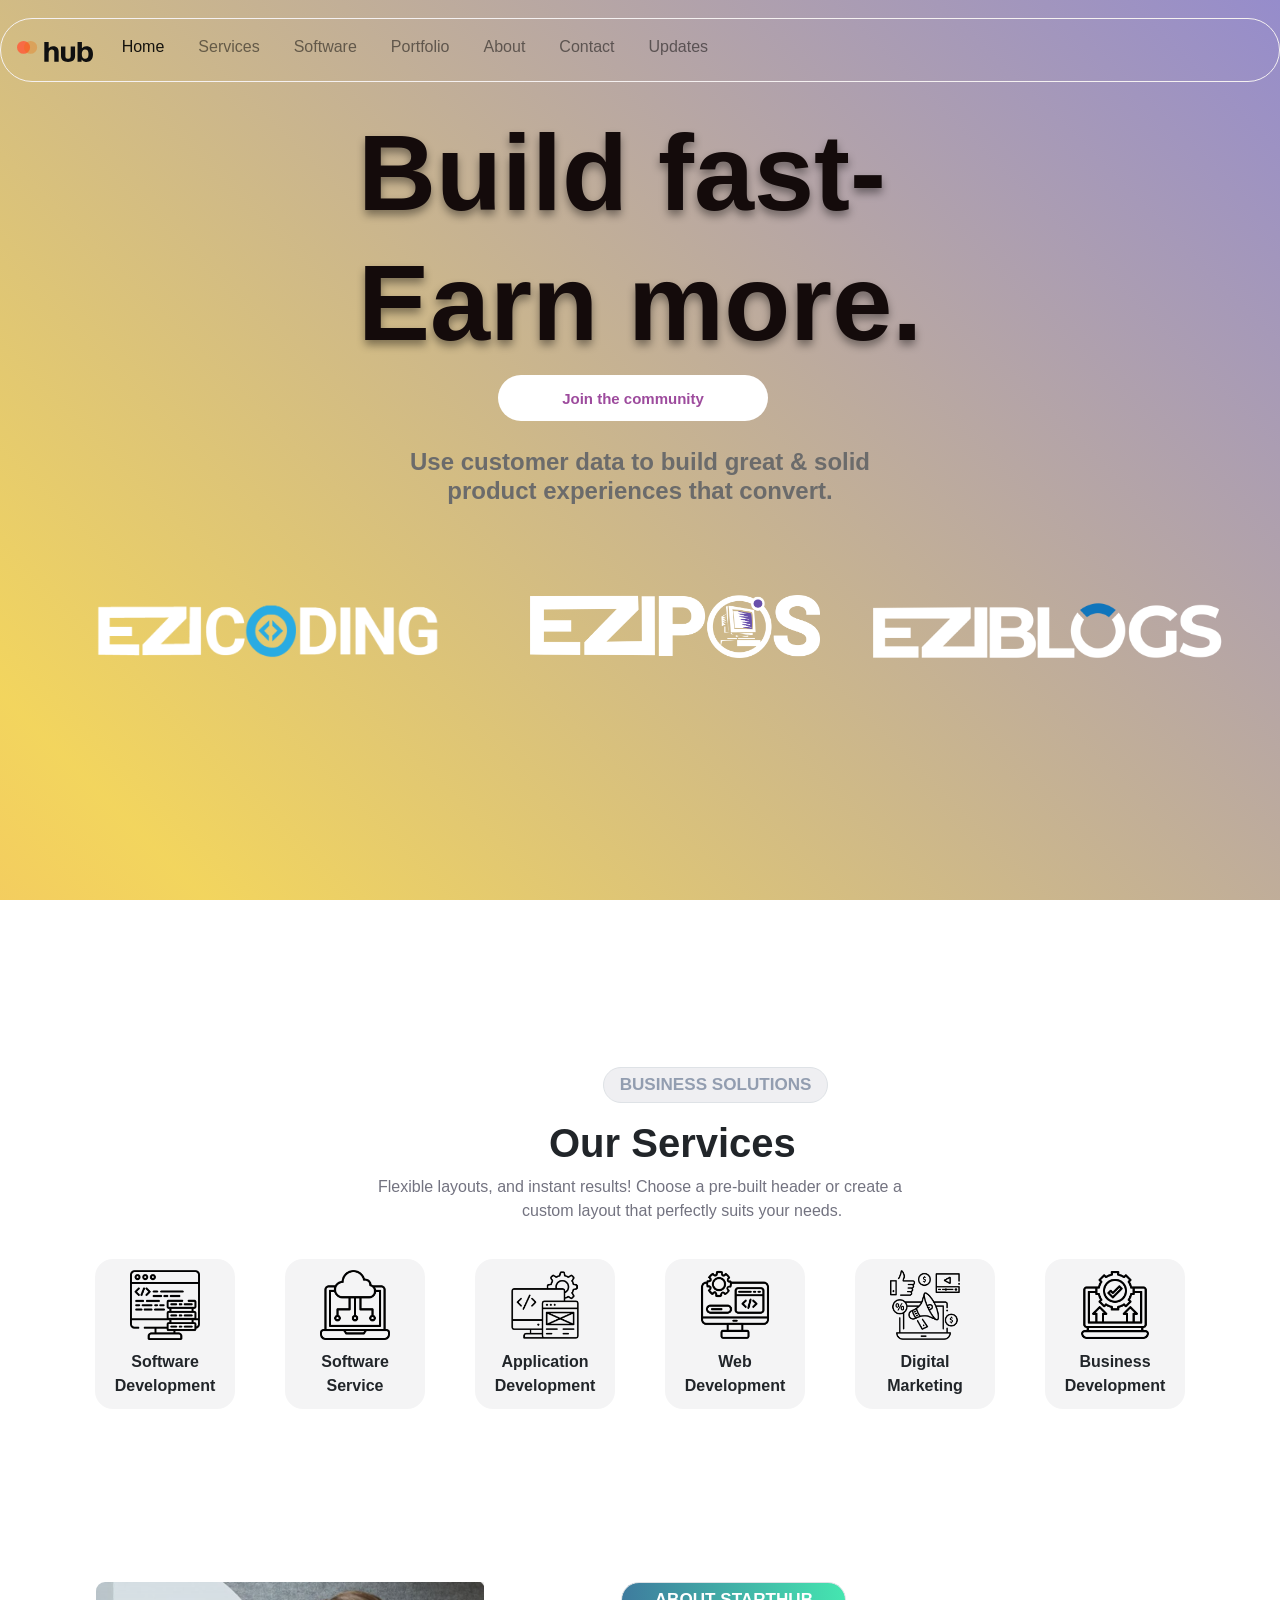
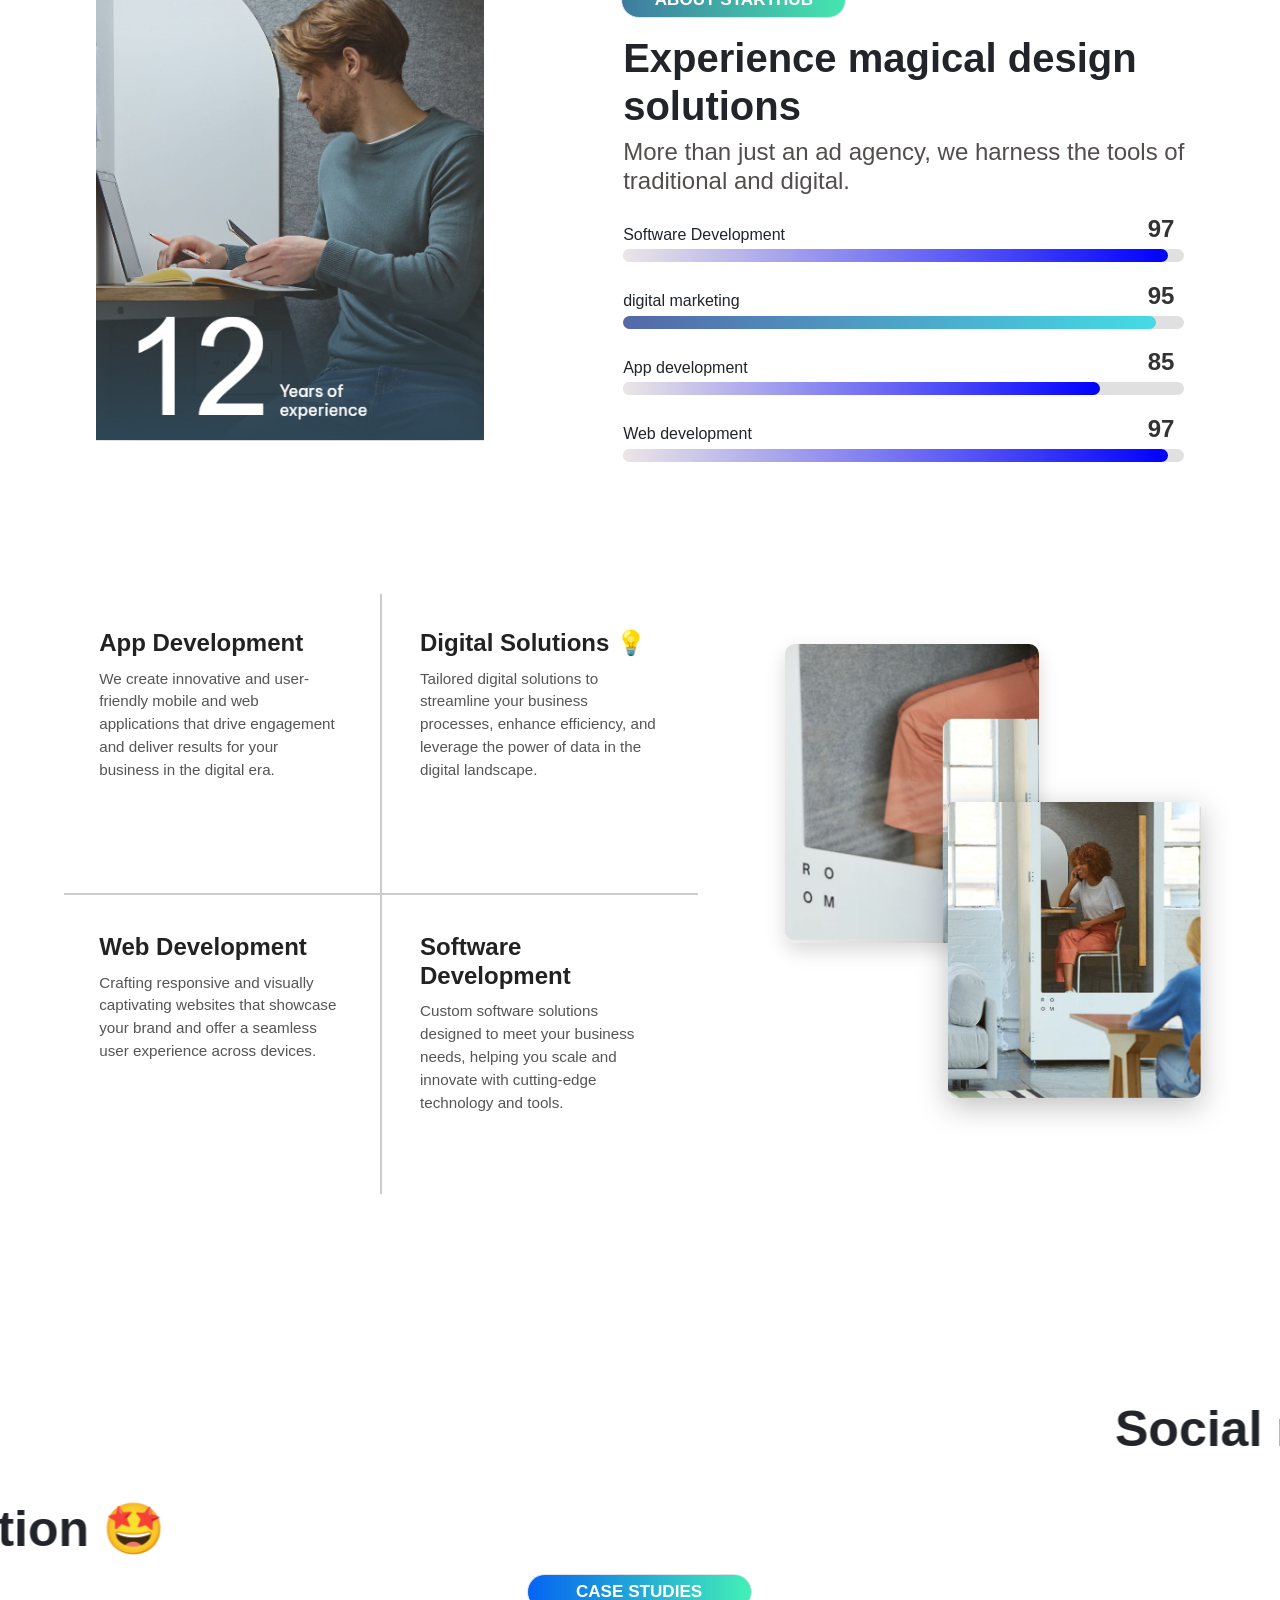
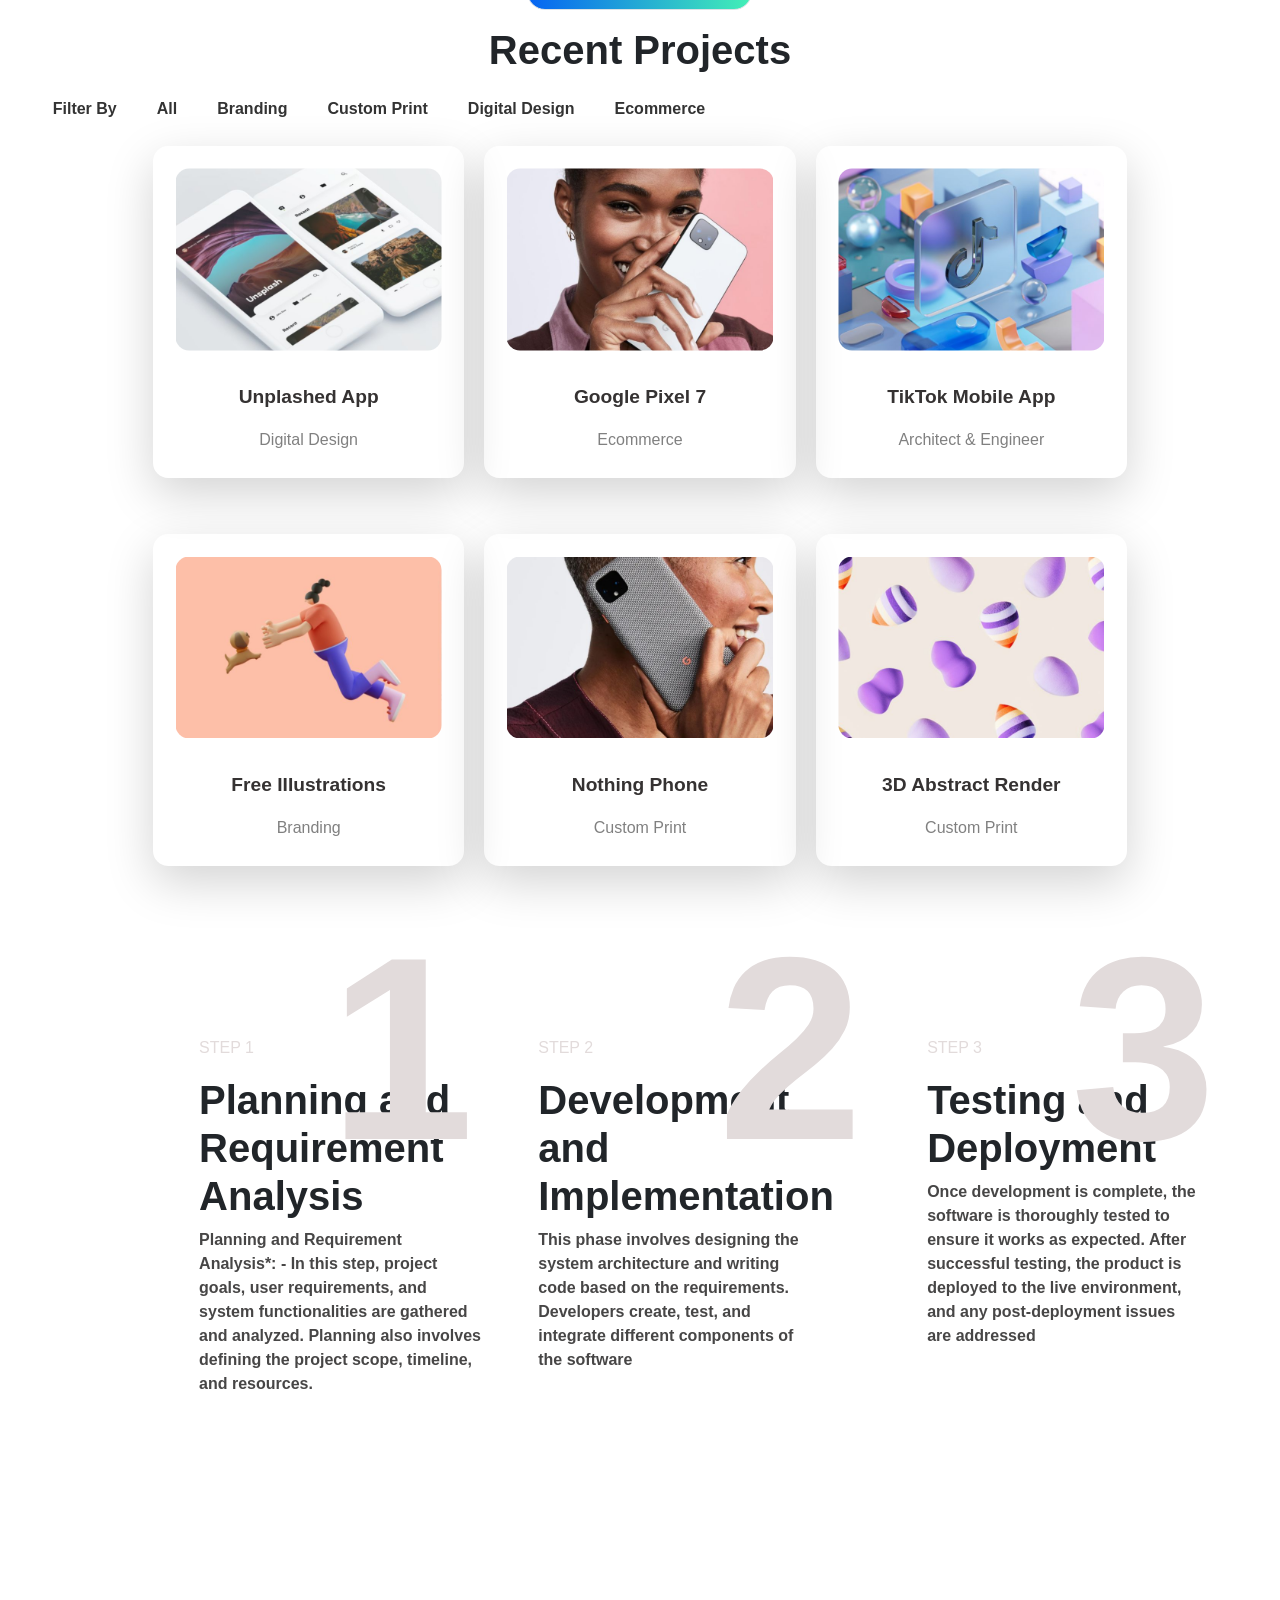
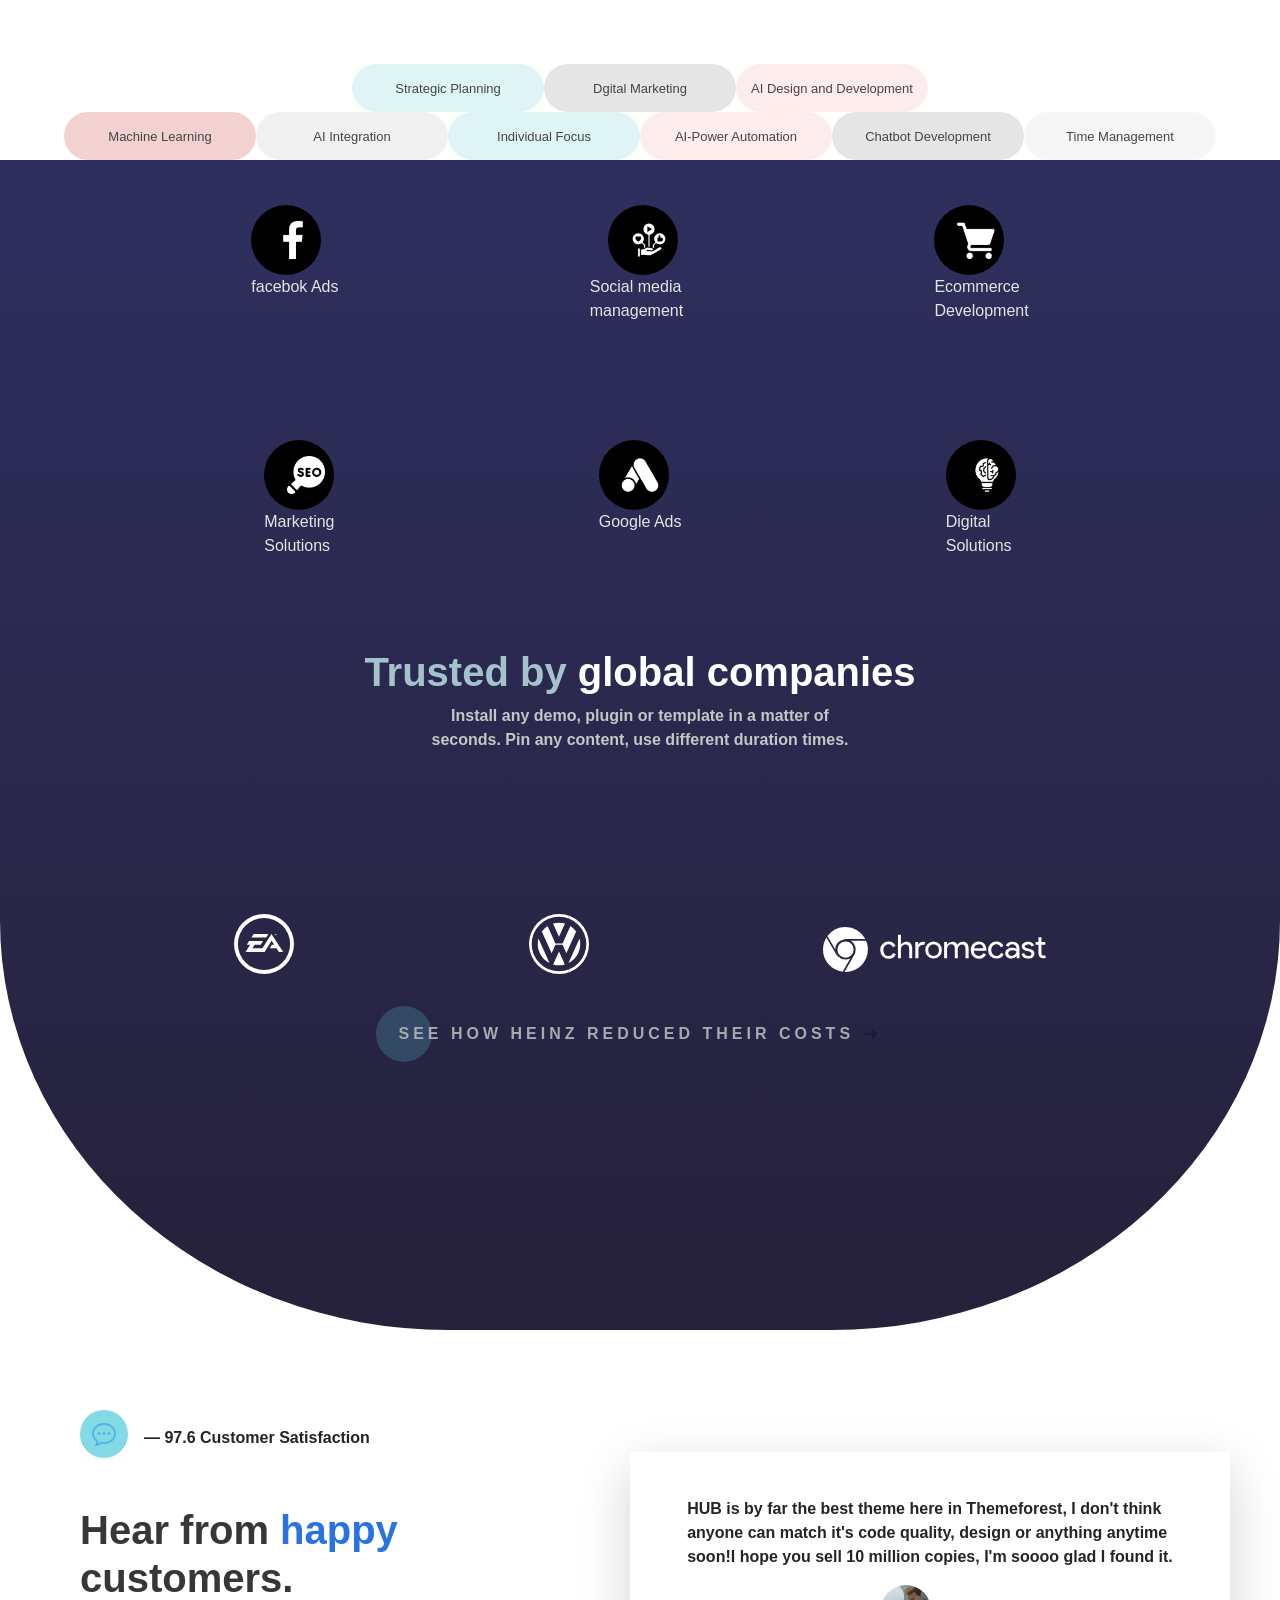
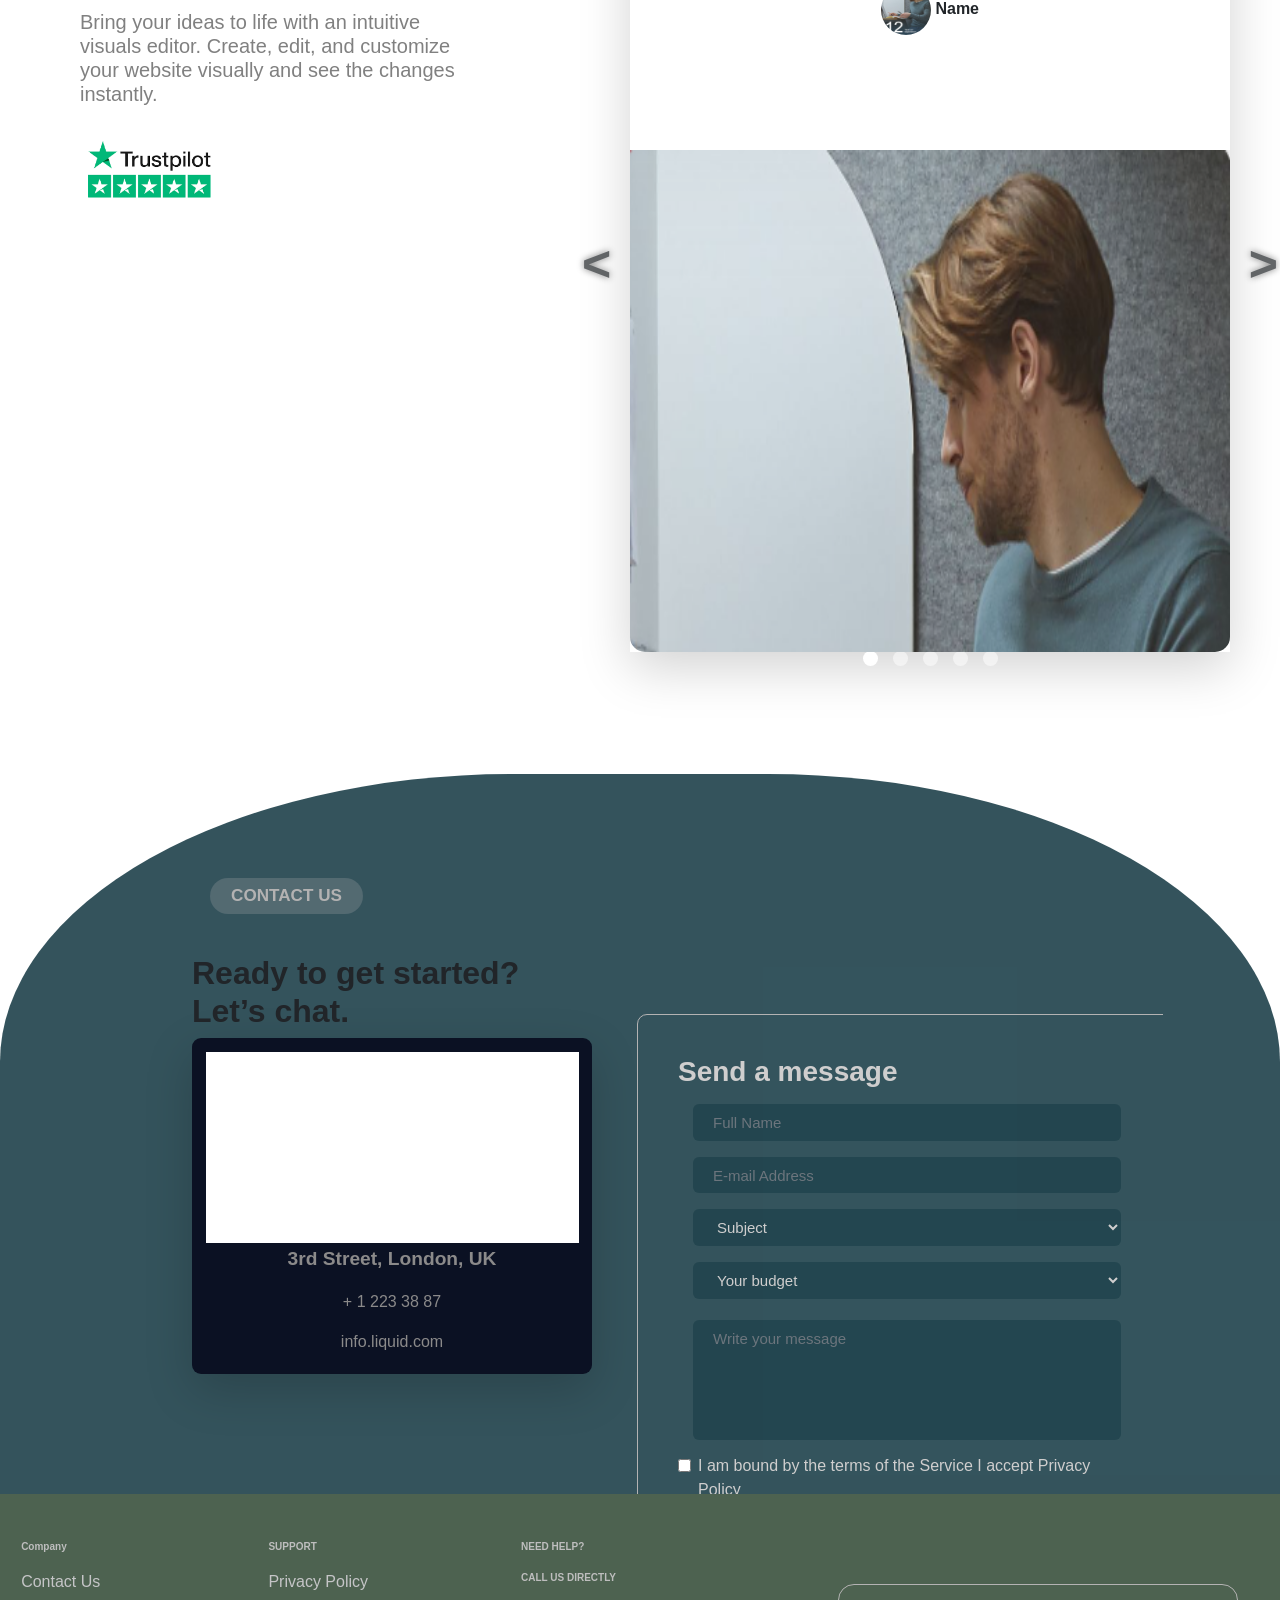
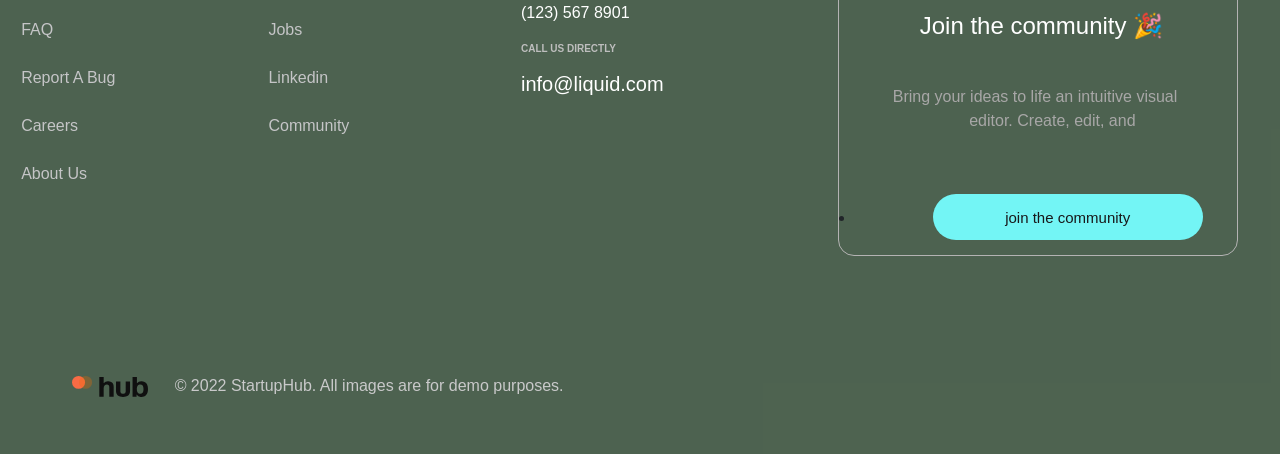
<file: index.html>
<!DOCTYPE html>
<html lang="en">
<head>
    <meta charset="UTF-8">
    <meta name="viewport" content="width=device-width, initial-scale=1.0">
    <link href="https://stackpath.bootstrapcdn.com/bootstrap/4.5.2/css/bootstrap.min.css" rel="stylesheet">
    <link rel="stylesheet" href="style.css">
    <title>EziTech Solutions</title>
</head>
<body>


  <div class="animated-background"></div>
    
  <nav class="navbar navbar-expand-lg navbar-light  rounded-pill transparent">
      <a class="navbar-brand" href="#">
          <img src="./img/logo-dark.svg" alt="Logo" style="display: inline-block; vertical-align: middle; margin-right: 5px;">
      </a>
      <button class="navbar-toggler" type="button" data-toggle="collapse" data-target="#navbarNav" aria-controls="navbarNav" aria-expanded="false" aria-label="Toggle navigation">
          <span class="navbar-toggler-icon"></span>
      </button>
      <div class="collapse navbar-collapse" id="navbarNav">
          <ul class="navbar-nav">
              <li class="nav-item active">
                  <a class="nav-link" href="#">Home <span class="sr-only">(current)</span></a>
              </li>
              <li class="nav-item">
                  <a class="nav-link" href="#">Services</a>
              </li>
              <li class="nav-item">
                  <a class="nav-link" href="#">Software</a>
              </li>
              <li class="nav-item disabled">
                  <a class="nav-link" href="#">Portfolio</a>
              </li>
              <li class="nav-item">
                  <a class="nav-link" href="#">About</a>
              </li>
              <li class="nav-item">
                  <a class="nav-link" href="#">Contact</a>
              </li>
              <li class="nav-item">
                  <a class="nav-link" href="#">Updates</a>
              </li>
              <li class="nav-item">
                    <button class="button-cover rounded-pill" style="background-color: rgb(195, 224, 215);" role="button">
                    <span>Join the community</span>
                    <span>Download Hub</span>    
                </button>
            </li>
            
          </ul>
      </div>
  </nav>

  <div>
      <div class="d-flex justify-content-center">
          <h2 class="h22">
              Build fast- <br> Earn more.
          </h2>
      </div>
      <center>
          <li>
              <button class="button-cover1 rounded-pill" style="margin-left:-4vh ;" role="button">
                  <span class="text" style="color: rgba(136, 37, 136, 0.829);  font-weight: bold ;">Join the community</span>
                  <span>Download Hub</span>
              </button>
          </li>
          <h4 class="h44">
              Use customer data to build great & solid <br> product experiences that convert.
          </h4>
          <div  style="display: flex; justify-content: space-evenly; margin-top: 7%;">
              <img style="height: 23vh; margin-top: -9vh;" src="img/ezipcoding.png" alt="">
              <img style="height: 7vh;" src="img/ezipos.png" alt="">
              <img style="height: 8.5vh;" src="img/EZIBLOGS-DG-1024x222.png" alt="">
          </div>
      </center>   
  </div>

  <section style="margin-top: 27%; display: flex; justify-content: center;">
      <div>
          <div style="margin-left: 19vh;"> 
              <p class="btn1 border border-2 rounded-pill">BUSINESS SOLUTIONS</p>
              <h1 class="h111" style="font-weight: 700;">Our Services</h1>
          </div>
          <p class="p11" style="color:rgb(115, 115, 128);">Flexible layouts, and instant results! Choose a pre-built header or create a <br>
              <span style="margin-left: 16vh;">custom layout that perfectly suits your needs.</span>
          </p>
      </div>
  </section>
  <div class="container">
    <div class="child row text-center">
        <div class="col">
            <div class="box1">
                <img src="img/data.png" alt="Software Development">
                <div>Software Development</div>
            </div>
        </div>
        <div class="col">
            <div class="box2">
                <img src="img/cloud-data.png" alt="Software Services">
                <div>Software <br> Service</div>
            </div>
        </div>
        <div class="col">
            <div class="box3">
                <img src="img/app-development.png" alt="Application Development">
                <div>Application Development</div>
            </div>
        </div>
        <div class="col">
            <div class="box4">
                <img src="img/development.png" alt="Web Development">
                <div>Web <br> Development</div>
            </div>
        </div>
        <div class="col">
            <div class="box5">
                <img src="img/digital-campaign.png" alt="Digital Marketing">
                <div>Digital <br> Marketing</div>
            </div>
        </div>
        <div class="col">
            <div class="box6">
                <img src="img/development-1.png" alt="Business Development">
                <div>Business Development</div>
            </div>
        </div>
    </div>
</div>

<div class="parent2">
    <div class="image-container">
        <img style="border-top-left-radius: 1vh; margin-top: 17vh; width: 90%;" src="img/12year.png" alt="12 Years of Experience">
    </div>
    <div style="margin-top: 17vh;">
        <p style="margin-left: -0.2vh;color: white; background: linear-gradient(90deg, rgb(62, 123, 158), rgb(69, 230, 176)); " class="btn1 border border-2 rounded-pill">ABOUT STARTHUB</p>
        <h1 style="font-weight: bold;">Experience magical design <br> solutions</h1>
        <h4 style="color: rgb(82, 78, 78);">More than just an ad agency, we harness the tools of <br>traditional and digital.</h4>

        <p style="margin-top: 3vh;">Software Development    </p>
        <div style="margin-top: -1.5vh;" class="user-count">
        <div class="progress-bar3" style="width: 97%; margin-top: -1.5vh;"></div>
        <span style="margin-top: -2vh;" class="user-number1">97</span> 
        </div> 


        <p style="margin-top: 3vh;">digital marketing</p>
        <div style="margin-top: -1.5vh;" class="user-count">
        <div class="progress-bar1" style="width: 95%; margin-top: -1.5vh;"></div>
        <span style="margin-top: -2vh;" class="user-number1">95</span> 

        

        <p style="margin-top: 3vh;">App development</p>
        <div style="margin-top: -1.5vh;" class="user-count">
        <div class="progress-bar2" style="width: 85%; margin-top: -1.5vh;"></div>
        <span style="margin-top: -2vh;" class="user-number1">85</span>  

        <p style="margin-top: 3vh;">Web development</p>
        <div style="margin-top: -1.5vh;" class="user-count">
        <div class="progress-bar3" style="width: 97%; margin-top: -1.5vh;"></div>
        <span style="margin-top: -2vh;" class="user-number1">97</span> 
        </div>
     </div>
    </div>
    </div>   
    </div>
    <section class="section2">
       <div class="services-graph-container">
  <!-- Left side: Graph text layout -->
  <div class="graph-layout">
    <div class="horizontal-line"></div>
    <div class="vertical-line"></div>

    <div class="quadrant top-left">
      <h4>App Development</h4>
      <p>We create innovative and user-friendly mobile and web applications that drive engagement and deliver results for your business in the digital era.</p>
    </div>
    <div class="quadrant top-right">
      <h4>Digital Solutions 💡</h4>
      <p>Tailored digital solutions to streamline your business processes, enhance efficiency, and leverage the power of data in the digital landscape.</p>
    </div>
    <div class="quadrant bottom-left">
      <h4>Web Development</h4>
      <p>Crafting responsive and visually captivating websites that showcase your brand and offer a seamless user experience across devices.</p>
    </div>
    <div class="quadrant bottom-right">
      <h4>Software Development</h4>
      <p>Custom software solutions designed to meet your business needs, helping you scale and innovate with cutting-edge technology and tools.</p>
    </div>
  </div>

  <!-- Right side: Images -->
  <div class="services-images">
  <img src="img/combine 1.png" style="width: 55%;" class="service-img-top" alt="Image 1" />
  <img src="img/combine 2.png" style="width: 55%;" class="service-img-bottom" alt="Image 2" />
</div>


</div>



            <marquee style="font-weight: bold; font-size: 50px; margin-top: 18vh;" behavior="scrolling" direction="left">
               <span style="margin: 3.5vh;">Social media growth <img height="60vh" src="img/sociel media.png" alt=""></span>
               <span style="margin: 3.5vh;">Android apps <img height="60vh" src="img/andriod pic.png" alt=""></span>
               <span style="margin: 3.5vh;">Point of sale <img height="60vh" src="img/point of sale.png" alt=""></span>
               <span style="margin: 3.5vh;">Custom software <img height="60vh" src="img/customer serivessss.png" alt=""></span>
               <span style="margin: 3.5vh;">website development <img height="60vh" src="img/website deve.png" alt=""></span>
                </marquee>
            
            <marquee style="font-weight: bold;margin-top: 2vh; font-size: 50px;" behavior="scrolling" direction="right">
                 <span style="margin: 3.5vh; color: rgb(230, 118, 77) ">Digital age  </span>
                 <span style="margin: 3.5vh;">eCommerce 🏦</span>
                 <span style="margin: 3.5vh;">Built for online marketing 🎉</span>
                 <span style="margin: 3.5vh;"> Development 👨🏾‍💻</span>
                 <span style="margin: 3.5vh;">Consultation 🤩</span>
                </marquee>
    </section>


    <div class="d-flex justify-content-center">
    <p style="margin-left: -0.2vh;  color: white; background: linear-gradient(90deg, rgb(5, 100, 243), rgb(67, 240, 182)); " class="btn1 border border-2 rounded-pill">CASE STUDIES</p>
    </div>   
    <h1 class="d-flex justify-content-center" style="font-weight: bold;">Recent Projects</h1>

    <div class="navbr">
        <a href="#">Filter By</a>
        <a href="#">All</a>
        <a href="#">Branding</a>
        <a href="#">Custom Print</a>
        <a href="#">Digital Design</a>
        <a href="#">Ecommerce</a>
    </div>

    
    <div class="parent3">
        <div class="card1 shadow-lg" style="margin-left: 17vh; width: 400px; height: calc(65% - 10px);">
            <img src="img/unplashing.jpg" style="padding: 2.5vh; height: 65%; border-radius: 4vh; width: 100%;" alt="John Doe">
            <div class="container1">
                <p><b style="font-size:larger; color: rgb(53, 50, 50);">Unplashed App</b></p>
                <p style="color: gray;">Digital Design</p>
            </div>
        </div>
    
        <div class="card1 shadow-lg bg-image hover-overlay hover-zoom hover-shadow ripple" style=" margin-right: vh; width: 400px; height: calc(65% - 10px);">
            <img src="img/google pixel.jpg" style="padding: 2.5vh; height: 65%; border-radius: 4vh; width: 100%;" alt="John Doe">
            <div class="container1">
                <p><b style="font-size:larger; color: rgb(53, 50, 50);">Google Pixel 7</b></p>
                <p style="color: gray;">Ecommerce</p>
            </div>
        </div>
    
        <div class="card1 shadow-lg" style=" margin-right: 17vh; width: 400px; height: calc(65% - 10px);">
            <img src="img/tiktok.jpg" style="padding: 2.5vh; height: 65%; border-radius: 4vh; width: 100%;" alt="John Doe">
            <div class="container1">
                <p><b style="font-size:larger; color: rgb(53, 50, 50);">TikTok Mobile App</b></p>
                <p style="color: gray;">Architect & Engineer</p>
            </div>
        </div>
    
    </div> 
    
    <div class="parent4">
        <div class="card1 shadow-lg" style="margin-left: 17vh; width: 400px; height: calc(65% - 10px);">
            <img src="img/free ilustration.jpg" style="padding: 2.5vh; height: 65%; border-radius: 4vh; width: 100%;" alt="John Doe">
            <div class="container1">
                <p><b style="font-size:larger;  color: rgb(53, 50, 50);">Free IIIustrations</b></p>
                <p style="color: gray;">Branding</p>
            </div>
        </div>
    
        <div class="card1 shadow-lg" style="width: 400px; height: calc(65% - 10px);">
            <img src="img/nothing phone.jpg" style="padding: 2.5vh; height: 65%; border-radius: 4vh; width: 100%;" alt="John Doe">
            <div class="container1">
                <p><b style="font-size:larger; color: rgb(53, 50, 50);">Nothing Phone</b></p>
                <p style="color: gray;">Custom Print</p>
            </div>
        </div>
    
        <div class="card1 shadow-lg" style="margin-right: 17vh; width: 400px; height: calc(65% - 10px);">
            <img src="img/3d abstract.jpg" style="padding: 2.5vh; height: 65%; border-radius: 4vh; width: 100%;" alt="John Doe">
            <div class="container1">
                <p><b style="font-size:larger; color: rgb(53, 50, 50);">3D Abstract Render</b></p>
                <p style="color: gray;">Custom Print</p>
            </div>
        </div>
    </div>
         
            <div style="display: flex;justify-content: space-evenly; margin-top: 10rem; padding-left: 15vh;">
              
                <div style="margin-top: -rem;">
                    <p style="color: rgb(226, 219, 219);">STEP 1</p>
                    <h1 style="font-weight: 700;">Planning and <br>Requirement <br>Analysis</h1>
                    <p style="font-weight: 550; color: rgb(71, 70, 70);">Planning and Requirement <br>
                        Analysis*: - In this step, project <br>
                        goals, user requirements, and <br>
                        system functionalities are gathered <br>
                        and analyzed. Planning also involves <br>
                        defining the project scope, timeline, <br>
                        and resources.</p>




                </div>
                <h1 style="color: rgb(226, 219, 219); font-weight: bolder; font-size: 29vh;margin-top: -16vh;margin-left: -24vh; ">1</h1>
                <div style="padding-right: 20vh;">
                    <p style="color: rgb(226, 219, 219);">STEP 2</p>
                    <h1 style="font-weight: 700;">Development <br>and <br>Implementation</h1>
                    <p style="font-weight: 550; color: rgb(71, 70, 70);">This phase involves designing the <br>
                        system architecture and writing <br>
                        code based on the requirements. <br>
                        Developers create, test, and <br>
                        integrate different components of <br>
                        the software</p>
                </div>
                <h1 style="color: rgb(226, 219, 219); font-weight: bolder; font-size: 29vh;margin-top: -16vh; margin-left:-40vh;">2</h1>
                <div>
                    <p style="color: rgb(226, 219, 219);">STEP 3</p>
                    <h1 style="font-weight: 700;">Testing and <br>Deployment</h1>
                    <p style="font-weight: 550; color: rgb(71, 70, 70);">Once development is complete, the <br>
                    software is thoroughly tested to <br>ensure it works as expected. After <br>        
                    successful testing, the product is <br>deployed to the live environment, <br>                        
                    and any post-deployment issues <br> are addressed</p>
                       
                </div>
                <h1 style="color: rgb(226, 219, 219); font-weight: bolder; font-size: 29vh;margin-top: -16vh;margin-left: -21vh; ">3</h1>
            </div>

            <div style="margin-top: 28vh;" class="d-flex justify-content-center">
                <button class="button-cover5 rounded-pill" >
                    <span style="font-size: small;">Strategic Planning</span>
                </button> 
                
                <button class="button-cover7 rounded-pill" >
                    <span style="font-size: small;">Dgital Marketing</span>
                </button> 
                
                <button class="button-cover4 rounded-pill" >
                    <span style="font-size: small;">AI Design and Development</span>
                </button>
            </div>

            <div class="d-flex justify-content-center">
                <button class="button-cover3 rounded-pill" >
                    <span style="font-size: small;">Machine Learning</span>
                </button>
                <button class="button-cover6 rounded-pill" >
                    <span style="font-size: small;">AI Integration</span>
                </button> 
                
                <button class="button-cover5 rounded-pill">
                    <span style="font-size: small;">Individual Focus</span>
                </button> 
                
                <button class="button-cover4 rounded-pill" >
                    <span style="font-size: small;">AI-Power Automation</span>
                </button> 
                
                <button class="button-cover7 rounded-pill" >
                    <span style="font-size: small;">Chatbot Development</span>
                </button> 
                
                <button class="button-cover8 rounded-pill" >
                    <span style="font-size: small;">Time Management</span>
                </button> 
            </div>

            <div class="wave" style="background: linear-gradient(rgb(47, 47, 95), rgb(37, 33, 58)); height: 130vh; border-bottom-left-radius: 35%;border-bottom-right-radius: 35%;">
               
                <div style="display: flex; justify-content: space-evenly; cursor: pointer;">
                <div class="crlebox">
                <div style="background-color: black; margin-top: 5vh; height: 70px;border-radius: 50%;width: 70px; "><img height="38px" style="margin-left: 2.5vh; margin-top: 1.8vh;" src="img/facebokads.png" alt=""></div>
                <span style="color: rgb(233, 228, 228);">facebok Ads</span>
                </div>
                    
                <div class="crlebox">
                    <div style="background-color: black; margin-top: 5vh; margin-left: 2vh;  height: 70px;border-radius: 50%;width: 70px; "><img height="38px" style="margin-left: 2.5vh; margin-top: 1.8vh;" src="img/scoal medai managment.png" alt=""></div>
                    <span style="color: rgb(233, 228, 228);">Social media <br>management </span>
                    </div>
                    <div class="crlebox">
                        <div style="background-color: black; margin-top: 5vh; height: 70px;border-radius: 50%;width: 70px; "><img height="38px" style="margin-left: 2.5vh; margin-top: 1.8vh;" src="img/ecommerce development.png" alt=""></div>
                        <span style="color: rgb(233, 228, 228);">Ecommerce <br>Development </span>
                        </div>
                </div>

                <div style="display: flex; justify-content: space-evenly;margin-top: 8vh; cursor: pointer;">
                    <div class="crlebox">
                    <div  style="background-color: black; margin-top: 5vh; height: 70px;border-radius: 50%;width: 70px; "><img height="38px" style="margin-left: 2.5vh; margin-top: 1.8vh;" src="img/seo-3.png" alt=""></div>
                    <span style="color: rgb(233, 228, 228);">Marketing <br> Solutions</span>
                    </div>
                        
                    <div class="crlebox">
                        <div  style="background-color: black; margin-top: 5vh; height: 70px;border-radius: 50%;width: 70px; "><img height="38px" style="margin-left: 2.5vh; margin-top: 1.8vh;" src="img/goole.png" alt=""></div>
                        <span style="color: rgb(233, 228, 228);">Google Ads </span>
                        </div>
                        <div class="crlebox">
                            <div style="background-color: black; margin-top: 5vh; height: 70px;border-radius: 50%;width: 70px; "><img height="38px" style="margin-left: 2.5vh; margin-top: 1.8vh;" src="img/digital solution.png" alt=""></div>
                            <span style="color: rgb(233, 228, 228);">Digital <br> Solutions</span>
                            </div>
                    </div>
                <center><div style="color: white; ">
                  <h1 style="font-weight: bold;padding-top: 10vh;"><span style="color:rgb(163, 194, 201);">Trusted by</span> global companies</h1>
                    <b style="color: rgb(199, 198, 198);">Install any demo, plugin or template in a matter of <br>
                        seconds. Pin any content, use different duration times.</b>
                </div></center>

            <div class="d-flex" style=" justify-content: space-evenly;margin-top: 18vh; ">
                <div><img style="cursor: pointer;"  src="img/EA.svg" height="60vh"></div>
                <div><img style="cursor: pointer;"  src="img/WW.svg" height="60vh"></div>
                <div class="hover-overlay hover-shadow hover-zoom" style="margin-top: 1.5vh;cursor: pointer;"><img  src="img/chromecast.svg" height="45vh"></div>
            </div>
            <br><br>
         <center><a href="#" class="cta">
            <b><span>See how Heinz Reduced their Costs</span></b>
            <svg width="13px" height="10px" viewBox="0 0 13 10">
              <path d="M1,5 L11,5"></path>
              <polyline points="8 1 12 5 8 9"></polyline>
            </svg>
          </a>
        </center>
        </div>
        <br><br><br>

        <div class="container0">

            <div style="margin-left: 5rem;">
                <div style="display: flex; align-items: center; width: 100%; margin-bottom: 1rem;">
                    <div style="border-radius: 90%; width: 3rem; height: 3rem; background-color: rgba(34, 187, 207, 0.555); position: relative;">
                        <img style="margin: 0; position: absolute; top: 50%; left: 50%; transform: translate(-50%, -50%);" src="img/messageicon.png" height="25rem" alt="">
                    </div>
                    <b style="margin-left: 1rem; margin-top: 1.5rem;">
                        <p>— 97.6 Customer Satisfaction</p>
                    </b>
                </div><br>
                <h1 style="margin-top: 0; font-weight: 600; color: rgb(56, 55, 55);">
                    Hear from <span style="color: rgb(41, 114, 223);">happy</span><br>customers.
                </h1>
                <h5 style="margin-top: 0; color: gray   ;">Bring your ideas to life with an intuitive <br> visuals editor. Create, edit, and customize <br> your website visually and see the changes <br> instantly.</h5><br>
                <img src="img/Trustpilot.png" height="60px" alt="">
            </div>
            

            <div class="carousel-wrapper shadow-lg">
              <!-- abstract radio buttons for slides -->
              <input id="slide1" type="radio" name="controls" checked="checked" />
              <input id="slide2" type="radio" name="controls" />
              <input id="slide3" type="radio" name="controls" />
              <input id="slide4" type="radio" name="controls" />
              <input id="slide5" type="radio" name="controls" />
          
              <!-- navigation dots -->
              <label for="slide1" class="nav-dot"></label>
              <label for="slide2" class="nav-dot"></label>
              <label for="slide3" class="nav-dot"></label>
              <label for="slide4" class="nav-dot"></label>
              <label for="slide5" class="nav-dot"></label>
          
              <!-- arrows -->
              <label for="slide1" class="left-arrow"> < </label>
              <label for="slide2" class="left-arrow"> < </label>
              <label for="slide3" class="left-arrow"> < </label>
              <label for="slide4" class="left-arrow"> < </label>
              <label for="slide5" class="left-arrow"> < </label>
          
              <label for="slide1" class="right-arrow"> > </label>
              <label for="slide2" class="right-arrow"> > </label>
              <label for="slide3" class="right-arrow"> > </label>
              <label for="slide4" class="right-arrow"> > </label>
              <label for="slide5" class="right-arrow"> > </label>
    
              <div class="carousel">
                <b><p style="display: flex; justify-content: center;margin-top: 5vh;">HUB is by far the best theme here in Themeforest, I don't think<br>anyone can match it's code quality, design or anything anytime<br>soon!I hope you sell 10 million copies, I'm soooo glad I found it.</p></b>
              <center><img src="img/12year.png" height="50px" width="50px" style="border-radius: 50%;" alt=""> <b>Name</b></center>
                <ul>
                  <li>
                    <img height="1200px" src="img/12year.png" />
                  </li>
                  <li>
                    <img height="1200px" src="img/12year.png" alt="">
                  </li>
                  <li>
                    <img height="1200px" src="img/12year.png" />
                  </li>
                  <li>
                    <img height="1200px" src="img/12year.png">
                  </li>
                  <li>
                    <img height="1200px" src="img/12year.png" alt="">
                  </li>
                </ul>
              </div>
            </div>
          </div>
          <br><br><br>

<div class="container-form">
    <div style="margin-left: 12rem;padding-top: 6.5em;">
    <p style="margin-left: 2vh; width: 17vh; color: rgb(179, 178, 178); background-color: rgba(170, 170, 172, 0.26);   " class="btn1  rounded-pill">CONTACT US</p>
        <br>
        <h2><b>Ready to get started?<br>Let’s chat.</b></h2>
            <div class="card0 shadow-lg" style="background-color: rgba(7, 10, 29, 0.904);width: 25em; height: 21em;border-radius: 1vh;">
                <img src="img/white.png" style="padding: 1.5vh; border-radius:0; height: 65%; width: 100%;" alt="John Doe">
                <div class="container1">
                    <p><b style="font-size:larger; color: rgb(139, 138, 138);">3rd Street, London, UK</b></p>
                    <p style="color: rgb(139, 138, 138)">+ 1 223 38 87</p>
                    <p style="color: rgb(139, 138, 138)">info.liquid.com</p>
            </div>
            </div>
            </div>
            <div class="form-body">
                <div class="row">
                    <div class="form-holder">
                        <div class="form-content">
                            <div class="form-items">
                                <h3>Send a message</h3>
                                <form class="requires-validation" novalidate>
        
                                    <div class="col-md-12">
                                       <input class="form-control" style="color: rgb(85, 85, 85);" type="text" name="name" placeholder="Full Name" required>
                                       <div class="valid-feedback">Username field is valid!</div>
                                       <div class="invalid-feedback">Username field cannot be blank!</div>
                                    </div>
        
                                    <div class="col-md-12">
                                        <input class="form-control" style="color: rgb(85, 85, 85);" type="email" name="email" placeholder="E-mail Address" required>
                                         <div class="valid-feedback">Email field is valid!</div>
                                         <div class="invalid-feedback">Email field cannot be blank!</div>
                                    </div>
        
                                   <div class="col-md-12">
                                        <select class="form-select mt-3" required>
                                              <option style="background-color: white;" selected disabled value="">Subject</option>
                                              <option style="background-color: white;" value="">Subject 1</option>
                                              <option style="background-color: white;" value="">Subject 2</option>
                                              <option style="background-color: white;" value="">Subject 3</option>
                                       </select>
                                        <div style="background-color: white;" class="valid-feedback">You selected a position!</div>
                                        <div style="background-color: white;" class="invalid-feedback">Please select a position!</div>
                                   </div>
        
        
                                   <div class="col-md-12">
                                    <select class="form-select mt-3" required>
                                          <option style="background-color: white;" selected disabled value="">Your budget</option>
                                          <option style="background-color: white;" value="">< 1000</option>
                                          <option style="background-color: white;" value="">< 2000</option>
                                          <option style="background-color: white;" value="">< 3000</option>
                                   </select>
                                    <div style="background-color: white;" class="valid-feedback">You selected a position!</div>
                                    <div style="background-color: white;" class="invalid-feedback">Please select a position!</div>
                               </div>
        
                               <div class="col-md-12">
                               <textarea style="margin-top: 2.3vh;  background-color: rgba(12, 50, 61, 0.39); " name="msg" id="msg" class="form-control" placeholder="Write your message" cols="30" rows="4" required></textarea>

                               </div>
                                <div class="form-check">
                                  <input class="form-check-input" type="checkbox" value="" id="invalidCheck" required>
                                  <label class="form-check-label">I am bound by the terms of the Service I accept Privacy Policy</label>
                                 <div class="invalid-feedback">Please confirm that the entered data are all correct!</div>
                                </div>
                          
        
                                    <div class="form-button mt-3">
                                        <button style="width: 100%;" id="submit" type="submit" class="btn btn-primry rounded-pill">get a quote</button>
                                    </div>
                                </form>
                            </div>
                        </div>
                    </div>
                </div>
            </div>
</div>


                                    <!-- Footer  -->

<footer style="background-color: rgba(60, 83, 63, 0.911); height: 35rem; display: flex; justify-content: space-evenly;">
   <div style="color: white; display: flex; justify-content: space-evenly;"> 
 <div style="margin-top: 5vh;margin-right: 17vh;">
    <b><p style="font-size: x-small; color: rgb(190, 190, 190);">Company</p></b>
  <span href="" class="href">Contact Us</span>    <br><br>
  <span href="" class="href">FAQ</span>           <br><br>
  <span href="" class="href">Report A Bug</span>  <br> <br>
  <span href="" class="href">Careers</span>       <br><br>
  <span href="" class="href">About Us</span>  


 </div>

 <div style="margin-top: 5vh;margin-right: 17vh;">
    <b><p style="font-size: x-small;color: rgb(190, 190, 190);">SUPPORT</p></b>

    <span href="" class="href">Privacy Policy</span>   <br><br>
    <span href="" class="href">Jobs</span>             <br><br>
    <span href="" class="href">Linkedin</span>         <br><br>
    <span href="" class="href">Community</span>
 </div>

 <div style="margin-top: 5vh;margin-right: 17vh;">
<b><p style="font-size: x-small;color: rgb(190, 190, 190);">NEED HELP?</p></b>

<b><p style="font-size: x-small;color: rgb(190, 190, 190);">CALL US DIRECTLY</p></b>
<p>(123) 567 8901</p>

<b><p style="font-size: x-small;color: rgb(190, 190, 190);">CALL US DIRECTLY</p></b>
<h5>info@liquid.com</h5>
 </div>
</div>
<div style=" border: 0.00001px solid #b4b3b3;border-radius: 1em; margin-top: 10vh; height: 17em; width: 25em;">
      <h4 style="margin-left: 9vh;margin-top: 3vh;color: white;">Join the community 🎉</h4>
      <p class="fotrp" style="margin-left: 6vh;margin-top: 5vh;">Bring your ideas to life an intuitive visual <br>
        <span style="margin-left: 8.5vh;">editor. Create, edit, and</span></p>  
    <li>
        <button class="btn0 btn-seondary rounded-pill"><span> join the community</span>
        <span>DOWNLOAD HUB</span>
        </button>
    </li>
</div><br>


</footer>
        
<div style=" margin-top: -5em;margin-left: 8vh;">
    <div>
        <img src="img/logo-dark.svg" alt=""><span style="margin-left: 3vh; color: rgb(201, 201, 202);">© 2022 StartupHub. All images are for demo purposes.</span>
    </div>
</div>       
        
        
        
                
          
        


        
          


        


        





















<script src="https://code.jquery.com/jquery-3.5.1.slim.min.js"></script>
<script src="https://cdn.jsdelivr.net/npm/@popperjs/core@2.9.2/dist/umd/popper.min.js"></script>
<script src="https://stackpath.bootstrapcdn.com/bootstrap/4.5.2/js/bootstrap.min.js"></script>
</body>
<script>
  // JavaScript to change navbar background color on scroll
  window.addEventListener('scroll', function() {
      const navbar = document.querySelector('.navbar');
      if (window.scrollY > 50) {
          navbar.classList.remove('transparent');
          navbar.classList.add('white');
      } else {
          navbar.classList.add('transparent');
          navbar.classList.remove('white');
      }
  });
  window.addEventListener('scroll', () => {
    const number11 = document.getElementById('number11');
    const number12 = document.getElementById('number12');
    const position = number11.getBoundingClientRect().top;
    const windowHeight = window.innerHeight;

    // Check if number11 is within the viewport
    if (position < windowHeight && position > 0) {
        // "11" moves up and fades out
        number11.style.transform = 'translateY(-100%)'; // Move up completely
        number11.style.opacity = '0'; // Fade out

        // "12" appears and stays in place
        number12.style.transform = 'translateY(0)'; // Final position
        number12.style.opacity = '1'; // Fade in
    } else {
        // Reset positions when not in view
        number11.style.transform = 'translateY(0)';
        number11.style.opacity = '1'; // Visible again
        number12.style.transform = 'translateY(50px)'; // Hidden
        number12.style.opacity = '0'; // Hidden again
    }
});


const totalUsers = 100; // Total users
const currentUsers = 75; // Current users (update as needed)
const progressBar = document.querySelector('.progress-bar');
const countLabel = document.querySelector('.count-label');

// Calculate the percentage
const percentage = (currentUsers / totalUsers) * 100;

// Set the width of the progress bar
progressBar.style.width = percentage + '%';
countLabel.textContent = currentUsers + ' Users';







(function () {
'use strict'
const forms = document.querySelectorAll('.requires-validation')
Array.from(forms)
  .forEach(function (form) {
    form.addEventListener('submit', function (event) {
      if (!form.checkValidity()) {
        event.preventDefault()
        event.stopPropagation()
      }

      form.classList.add('was-validated')
    }, false)
  })
})()

</script>

</html>
</file>
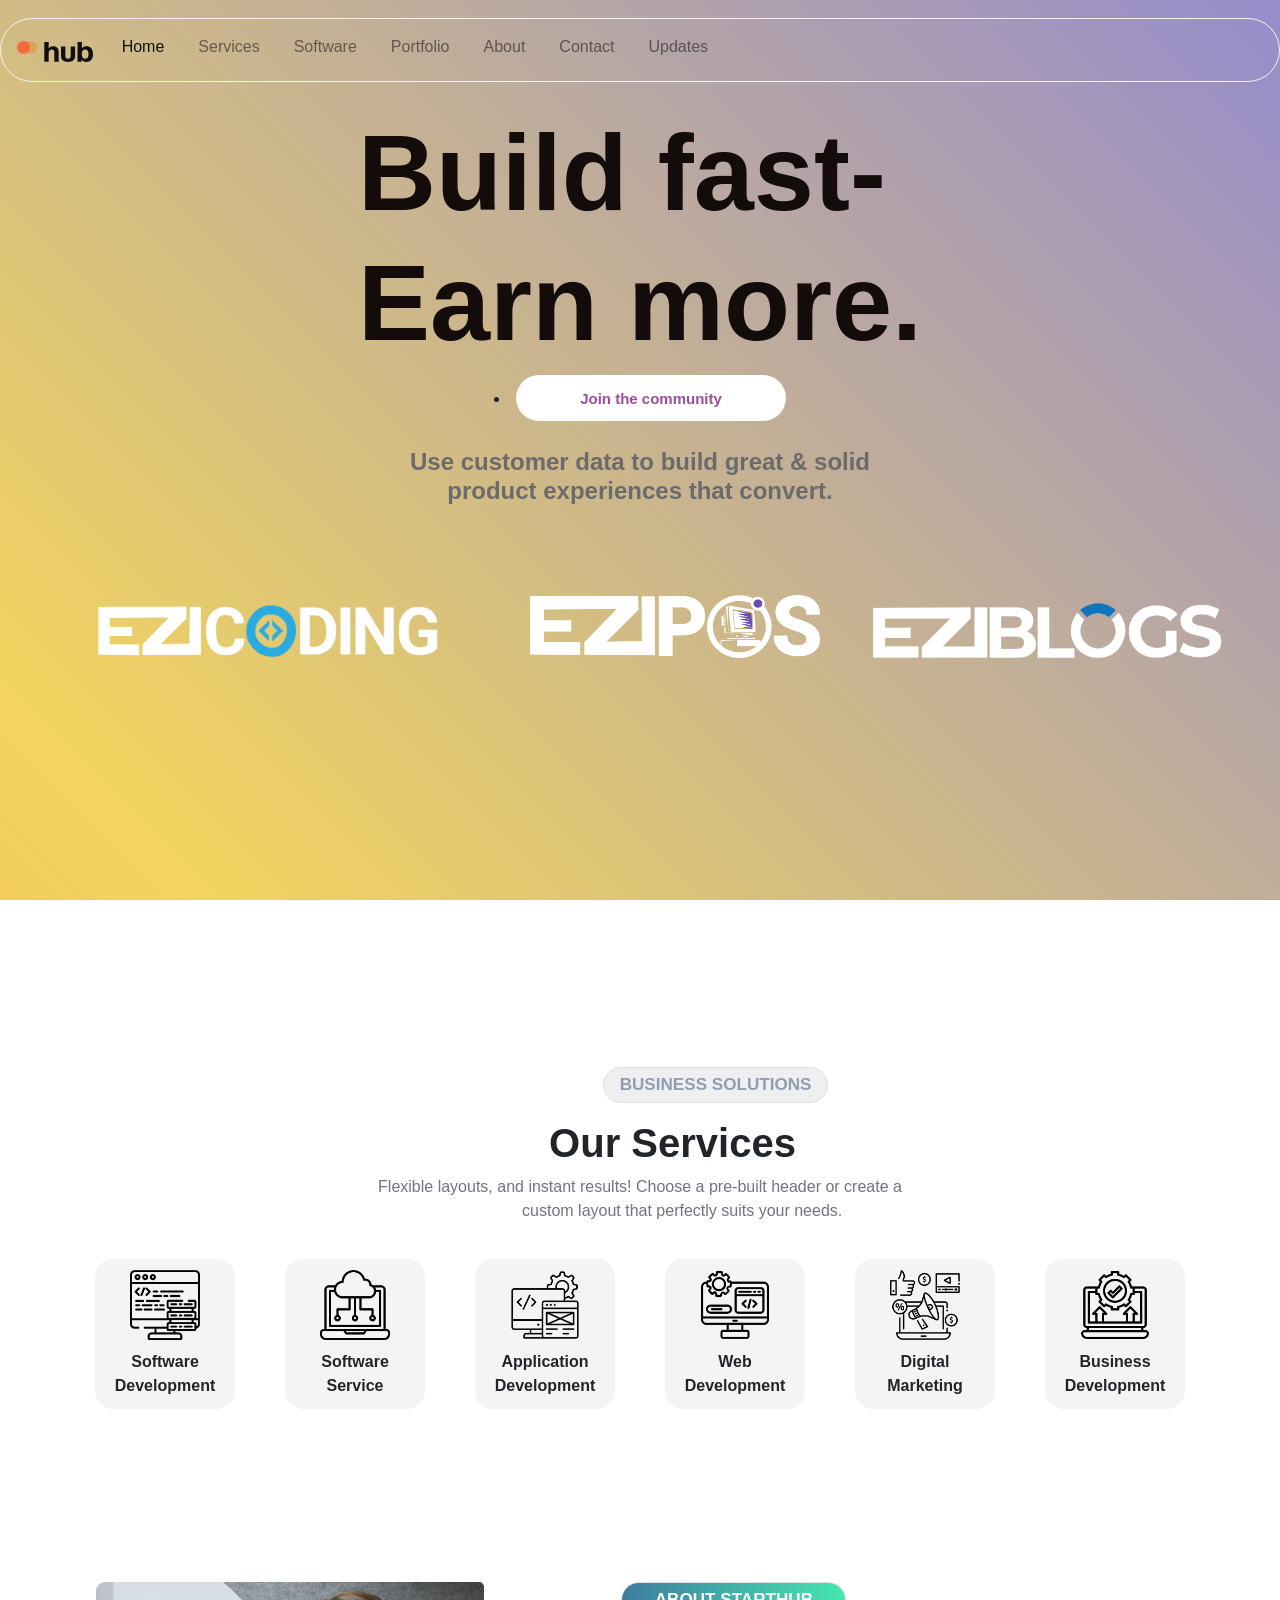
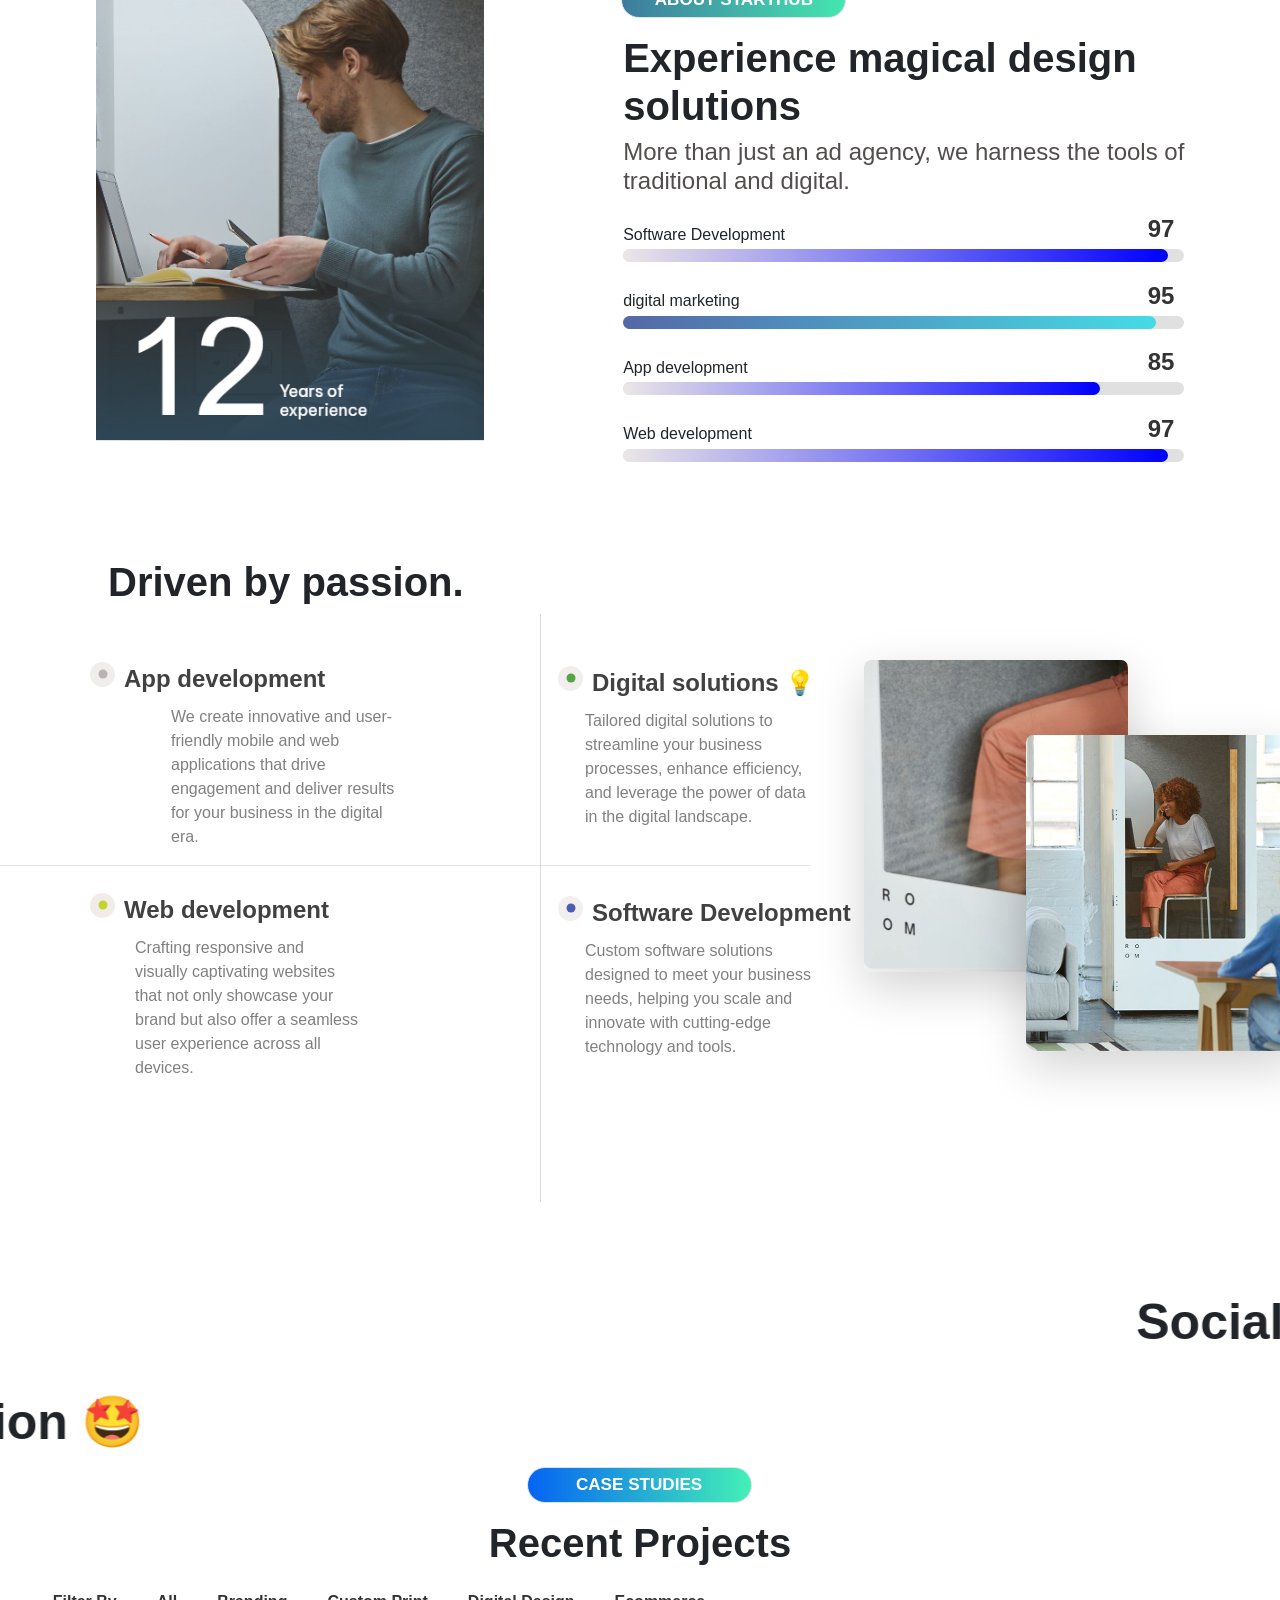
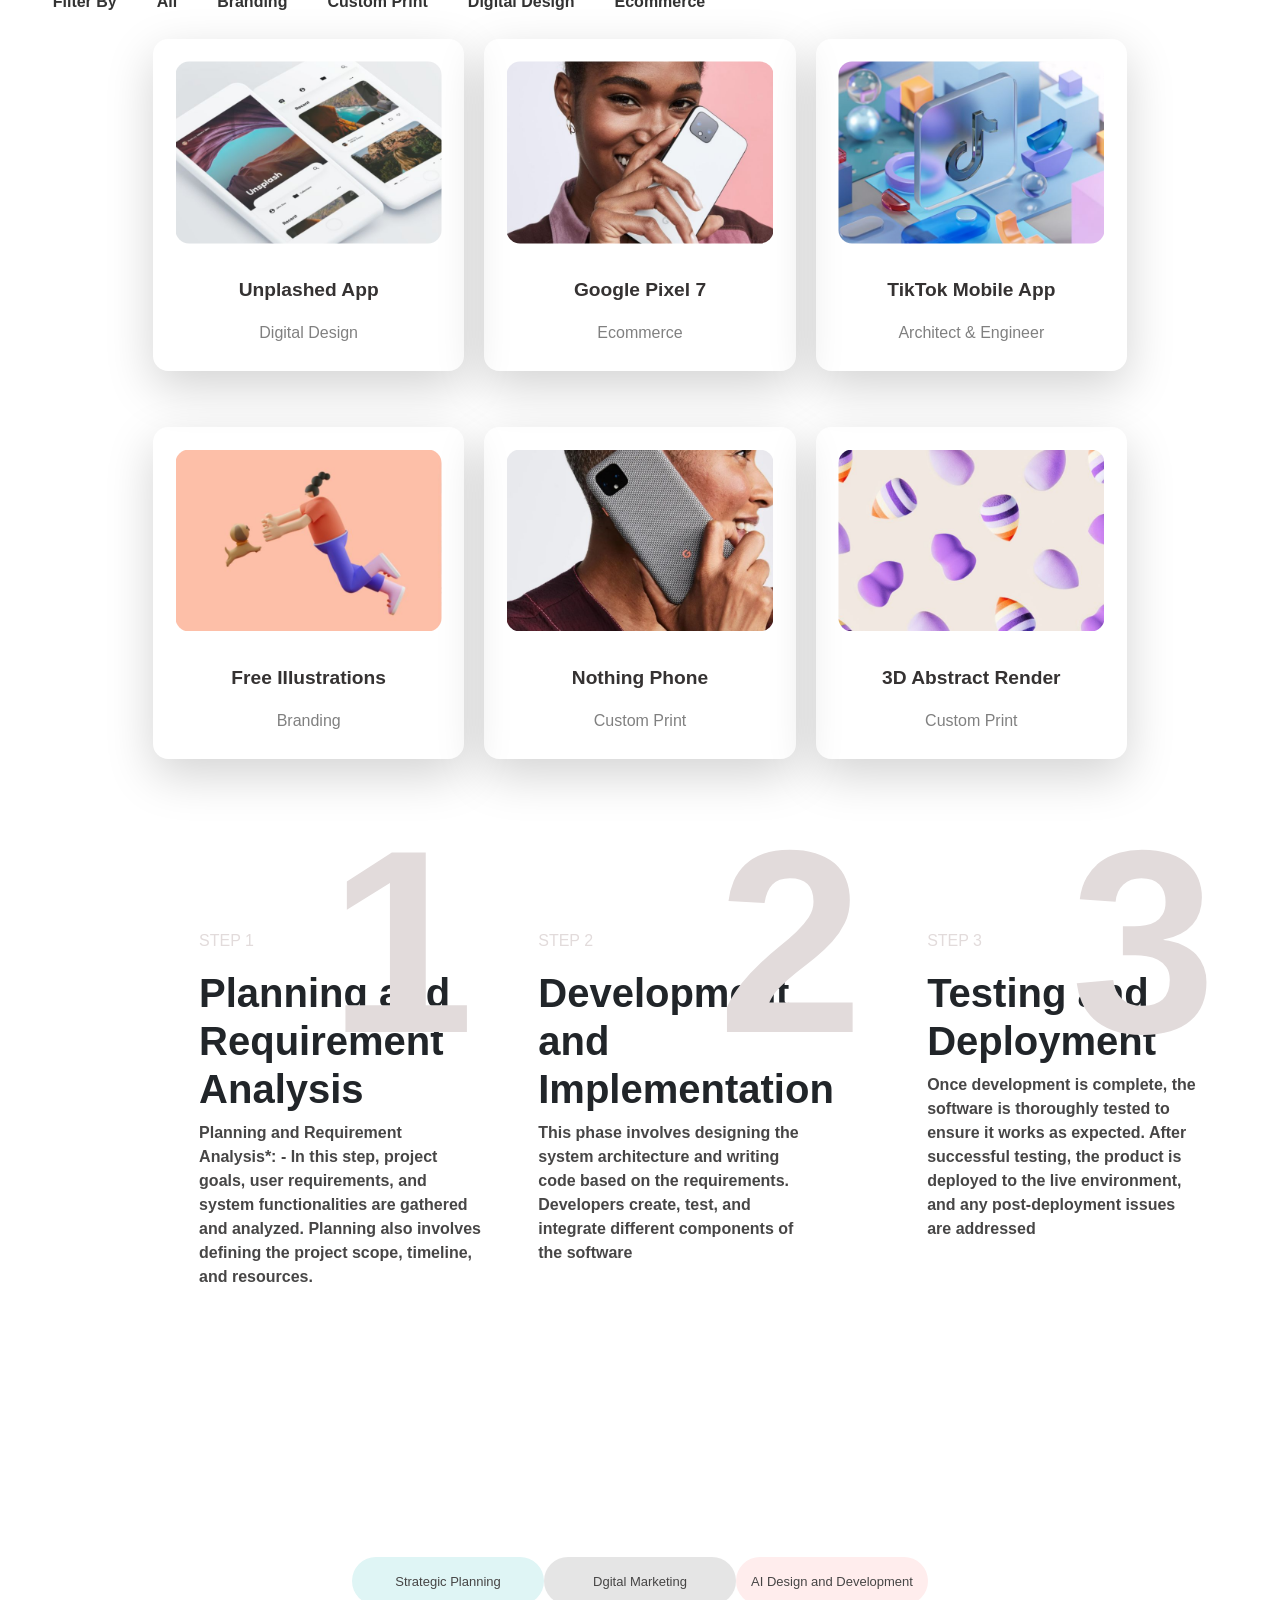
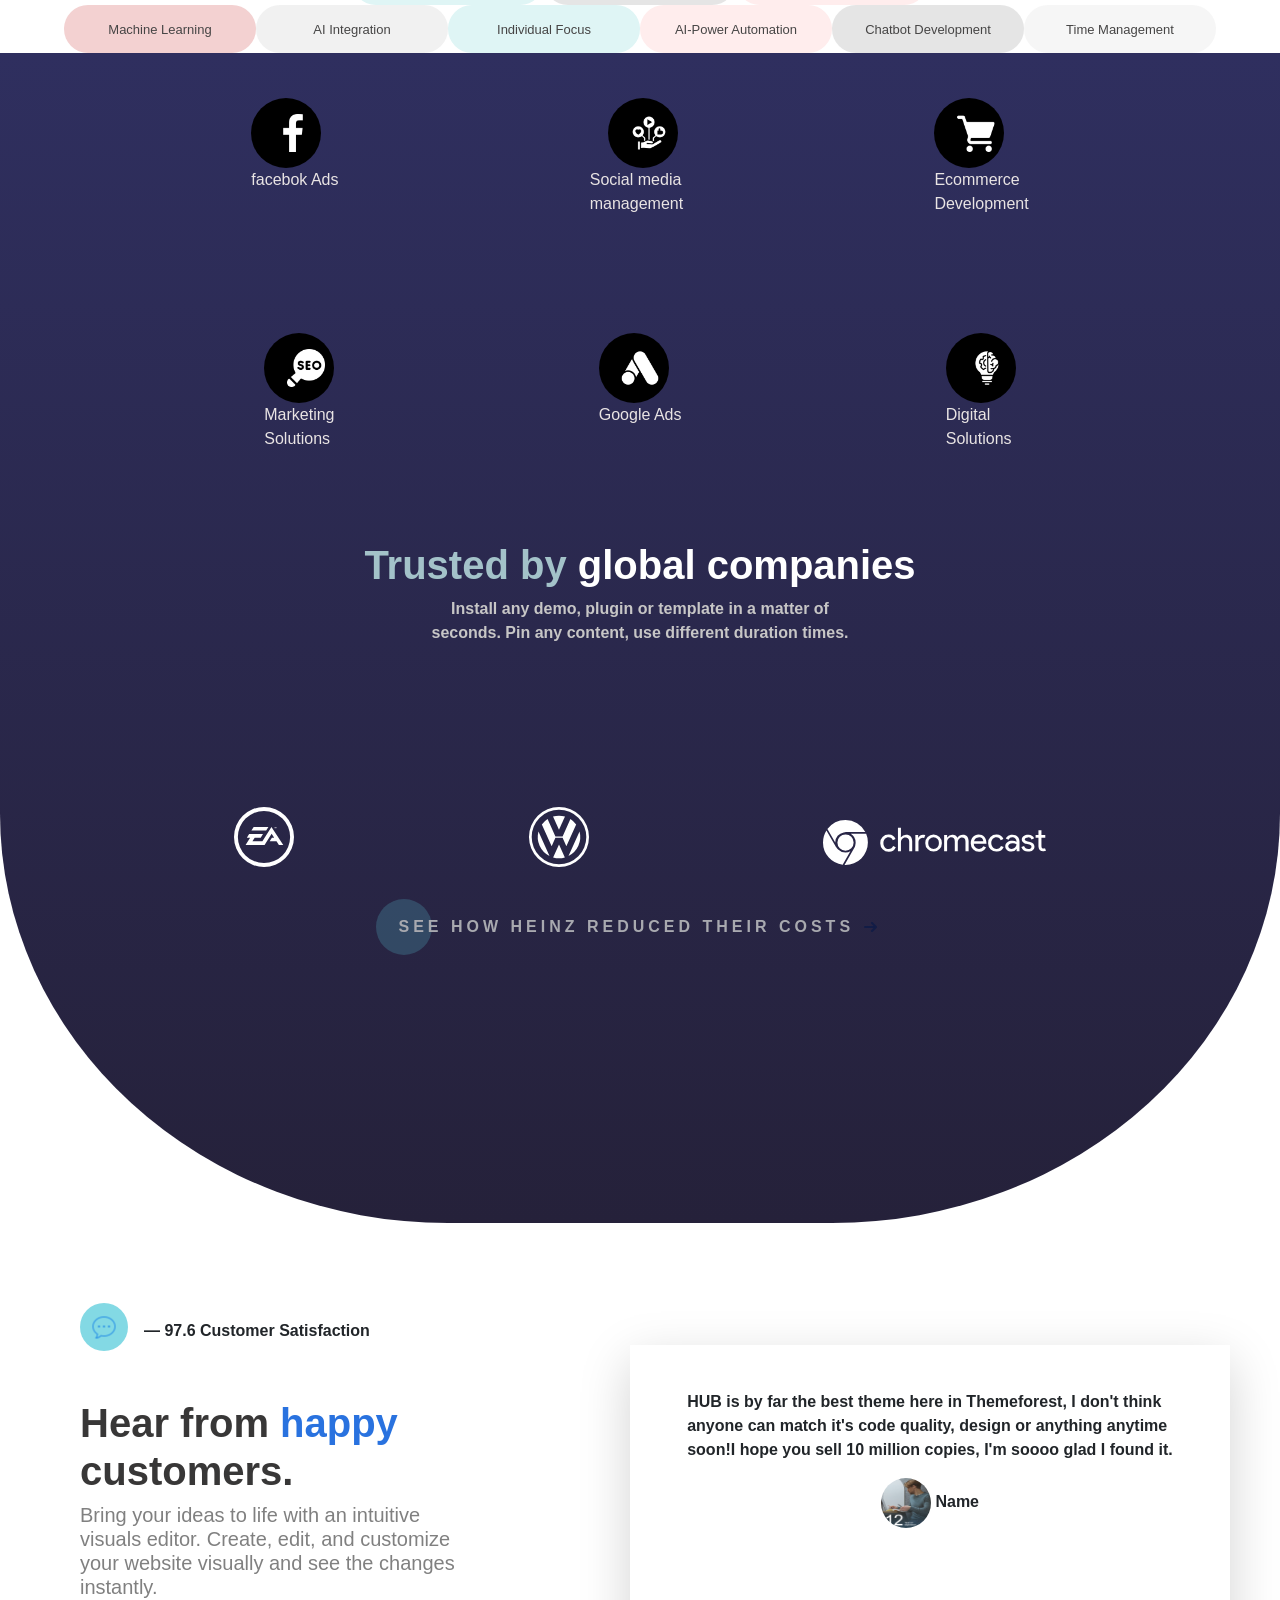
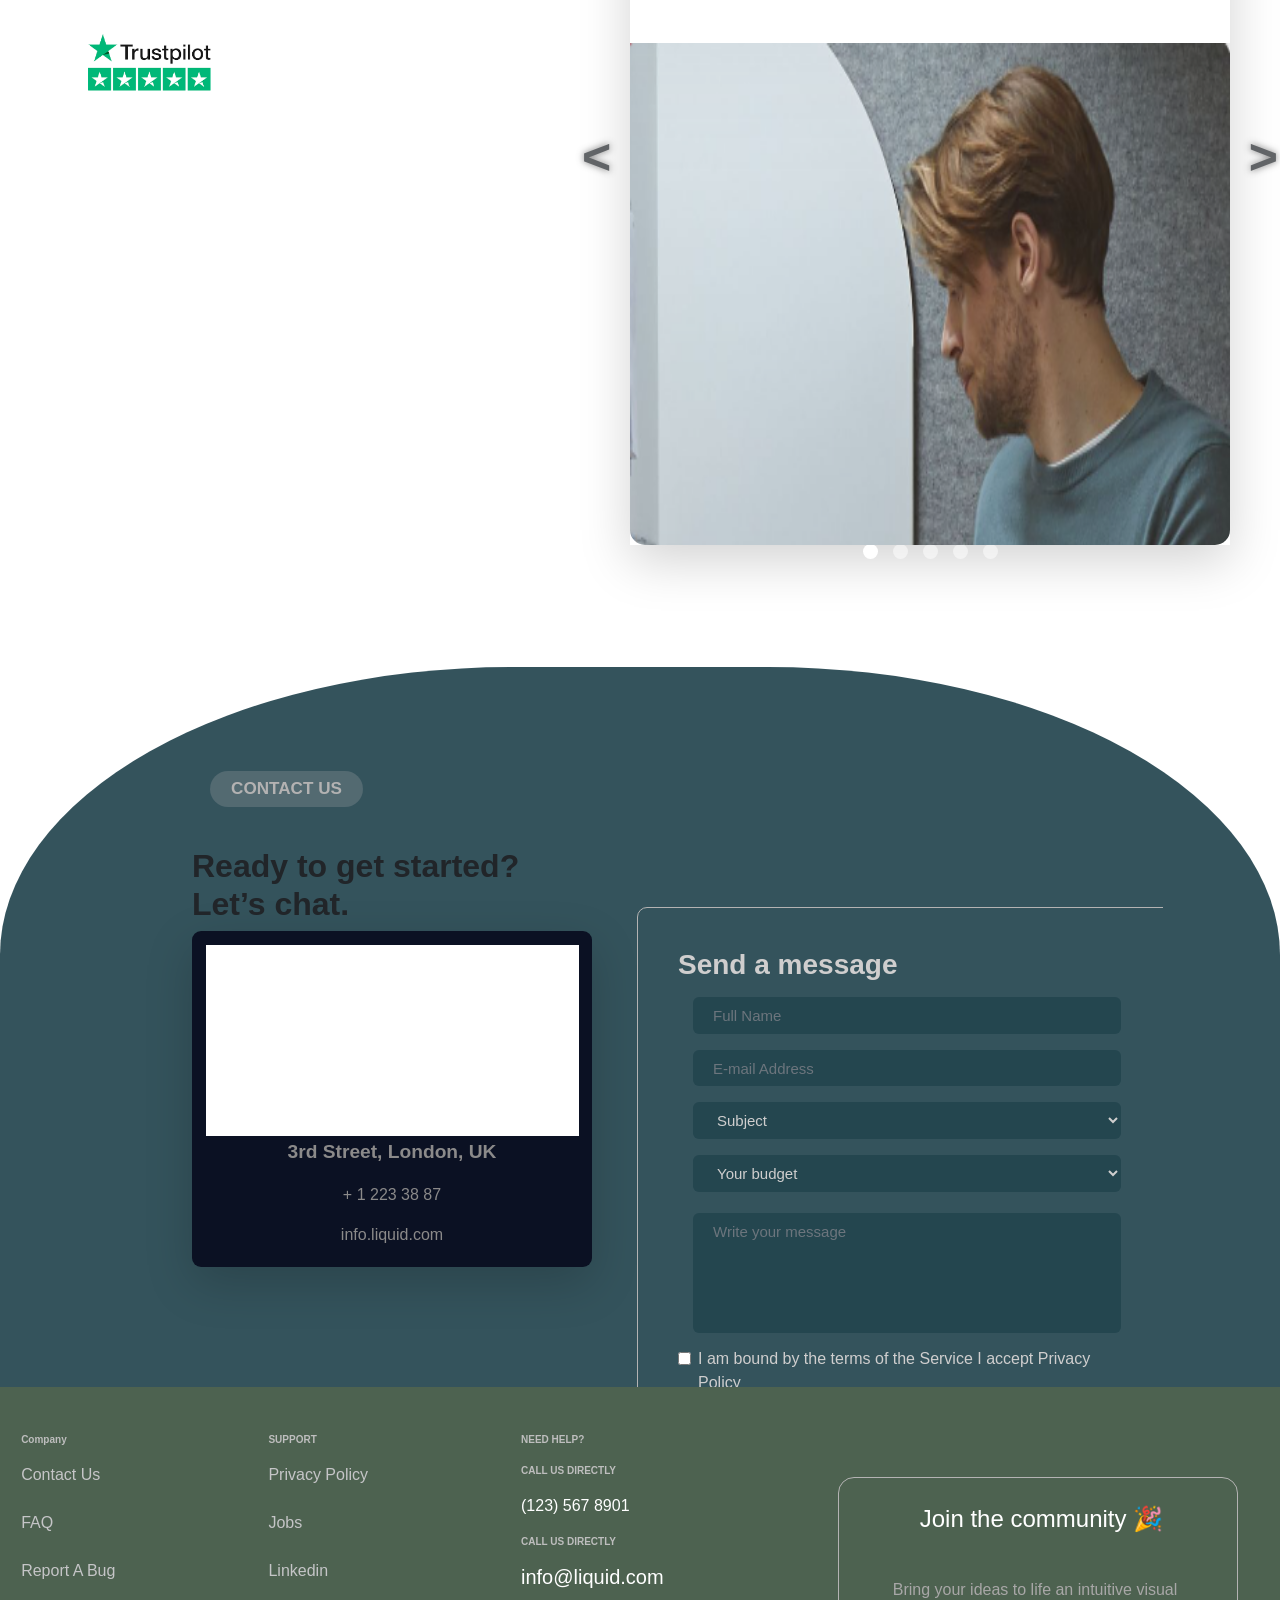
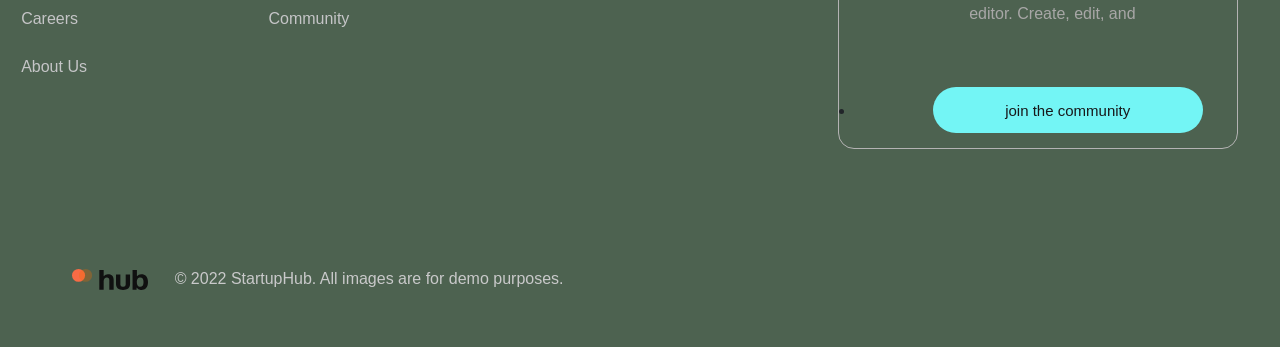
<file: inex.html>
<!DOCTYPE html>
<html lang="en">
<head>
    <meta charset="UTF-8">
    <meta name="viewport" content="width=device-width, initial-scale=1.0">
    <link href="https://stackpath.bootstrapcdn.com/bootstrap/4.5.2/css/bootstrap.min.css" rel="stylesheet">
    <link rel="stylesheet" href="style.css">
    <title>EziTech Solutions</title>
</head>
<body>


  <div class="animated-background"></div>
    
  <nav class="navbar navbar-expand-lg navbar-light  rounded-pill transparent">
      <a class="navbar-brand" href="#">
          <img src="./img/logo-dark.svg" alt="Logo" style="display: inline-block; vertical-align: middle; margin-right: 5px;">
      </a>
      <button class="navbar-toggler" type="button" data-toggle="collapse" data-target="#navbarNav" aria-controls="navbarNav" aria-expanded="false" aria-label="Toggle navigation">
          <span class="navbar-toggler-icon"></span>
      </button>
      <div class="collapse navbar-collapse" id="navbarNav">
          <ul class="navbar-nav">
              <li class="nav-item active">
                  <a class="nav-link" href="#">Home <span class="sr-only">(current)</span></a>
              </li>
              <li class="nav-item">
                  <a class="nav-link" href="#">Services</a>
              </li>
              <li class="nav-item">
                  <a class="nav-link" href="#">Software</a>
              </li>
              <li class="nav-item disabled">
                  <a class="nav-link" href="#">Portfolio</a>
              </li>
              <li class="nav-item">
                  <a class="nav-link" href="#">About</a>
              </li>
              <li class="nav-item">
                  <a class="nav-link" href="#">Contact</a>
              </li>
              <li class="nav-item">
                  <a class="nav-link" href="#">Updates</a>
              </li>
              <li class="nav-item">
                    <button class="button-cover rounded-pill" style="background-color: rgb(195, 224, 215);" role="button">
                    <span>Join the community</span>
                    <span>Download Hub</span>    
                </button>
            </li>
            
          </ul>
      </div>
  </nav>

  <div>
      <div class="d-flex justify-content-center">
          <h2 style="font-size: 12vh; font-weight: 700; margin-top: 12vh; color: rgb(20, 11, 11);">
              Build fast- <br> Earn more.
          </h2>
      </div>
      <center>
          <li>
              <button class="button-cover1 rounded-pill" role="button">
                  <span class="text" style="color: rgba(136, 37, 136, 0.829); font-weight: bold ;">Join the community</span>
                  <span>Download Hub</span>
              </button>
          </li>
          <h4 style="font-weight: 550; margin-top: 3vh; color: rgb(107, 107, 107);">
              Use customer data to build great & solid <br> product experiences that convert.
          </h4>
          <div  style="display: flex; justify-content: space-evenly; margin-top: 7%;">
              <img style="height: 23vh; margin-top: -9vh;" src="img/ezipcoding.png" alt="">
              <img style="height: 7vh;" src="img/ezipos.png" alt="">
              <img style="height: 8.5vh;" src="img/EZIBLOGS-DG-1024x222.png" alt="">
          </div>
      </center>   
  </div>

  <section style="margin-top: 27%; display: flex; justify-content: center;">
      <div>
          <div style="margin-left: 19vh;"> 
              <p class="btn1 border border-2 rounded-pill">BUSINESS SOLUTIONS</p>
              <h1 style="font-weight: 700;">Our Services</h1>
          </div>
          <p style="color:rgb(115, 115, 128);">Flexible layouts, and instant results! Choose a pre-built header or create a <br>
              <span style="margin-left: 16vh;">custom layout that perfectly suits your needs.</span>
          </p>
      </div>
  </section>
  <div class="container">
    <div class="child row text-center">
        <div class="col">
            <div class="box1">
                <img src="img/data.png" alt="Software Development">
                <div>Software Development</div>
            </div>
        </div>
        <div class="col">
            <div class="box2">
                <img src="img/cloud-data.png" alt="Software Services">
                <div>Software <br> Service</div>
            </div>
        </div>
        <div class="col">
            <div class="box3">
                <img src="img/app-development.png" alt="Application Development">
                <div>Application Development</div>
            </div>
        </div>
        <div class="col">
            <div class="box4">
                <img src="img/development.png" alt="Web Development">
                <div>Web <br> Development</div>
            </div>
        </div>
        <div class="col">
            <div class="box5">
                <img src="img/digital-campaign.png" alt="Digital Marketing">
                <div>Digital <br> Marketing</div>
            </div>
        </div>
        <div class="col">
            <div class="box6">
                <img src="img/development-1.png" alt="Business Development">
                <div>Business Development</div>
            </div>
        </div>
    </div>
</div>

<div class="parent2">
    <div class="image-container">
        <img style="border-top-left-radius: 1vh; margin-top: 17vh; width: 90%;" src="img/12year.png" alt="12 Years of Experience">
    </div>
    <div style="margin-top: 17vh;">
        <p style="margin-left: -0.2vh;color: white; background: linear-gradient(90deg, rgb(62, 123, 158), rgb(69, 230, 176)); " class="btn1 border border-2 rounded-pill">ABOUT STARTHUB</p>
        <h1 style="font-weight: bold;">Experience magical design <br> solutions</h1>
        <h4 style="color: rgb(82, 78, 78);">More than just an ad agency, we harness the tools of <br>traditional and digital.</h4>

        <p style="margin-top: 3vh;">Software Development    </p>
        <div style="margin-top: -1.5vh;" class="user-count">
        <div class="progress-bar3" style="width: 97%; margin-top: -1.5vh;"></div>
        <span style="margin-top: -2vh;" class="user-number1">97</span> 
        </div> 


        <p style="margin-top: 3vh;">digital marketing</p>
        <div style="margin-top: -1.5vh;" class="user-count">
        <div class="progress-bar1" style="width: 95%; margin-top: -1.5vh;"></div>
        <span style="margin-top: -2vh;" class="user-number1">95</span> 

        

        <p style="margin-top: 3vh;">App development</p>
        <div style="margin-top: -1.5vh;" class="user-count">
        <div class="progress-bar2" style="width: 85%; margin-top: -1.5vh;"></div>
        <span style="margin-top: -2vh;" class="user-number1">85</span>  

        <p style="margin-top: 3vh;">Web development</p>
        <div style="margin-top: -1.5vh;" class="user-count">
        <div class="progress-bar3" style="width: 97%; margin-top: -1.5vh;"></div>
        <span style="margin-top: -2vh;" class="user-number1">97</span> 
        </div>
     </div>
    </div>
    </div>   
    </div>
    <section class="section2">
        <div>
            <h1><b style="margin-left: 12vh; margin-top: 5vh;">Driven by  passion.</b></h1>
            
        
        <div style="border-left: 0.1px solid rgb(223, 219, 219); margin-left: 60vh; height: 20em;"></div>
        <div style="margin-top: -17em; margin-left: 10vh; display: flex; align-items: center; position: relative;">
            <span style="background-color: rgb(241, 237, 235); border-radius: 50%; height: 25px; width: 25px; margin-right: 1vh; margin-bottom: 2vh; display: inline-block; position: relative;">
                <span style="background-color: rgb(185, 180, 180); border-radius: 50%; height: 9px; width: 9px; position: absolute; top: 50%; left: 50%; transform: translate(-50%, -50%);"></span>
            </span>
            <h4 style="font-weight: bold; color: rgb(65, 65, 65);">App development</h4>
        </div>
        <p style="margin-left: 19vh;color: gray;">We create innovative and user- <br>friendly mobile and web <br> applications that drive <br> engagement and deliver results <br> for your business in the digital <br> era.</p>
        <hr style="width: 90vh; margin-right: 100vh;">
        <div style="border-left: 0.1px solid rgb(223, 219, 219); margin-left: 60vh; height: 20em;"></div>

        <div style=" margin-left: 60vh; "></div>
        <div style="margin-top: -33.5em; margin-left: 62vh; display: flex; align-items: center; position: relative;">
            <span style="background-color: rgb(241, 238, 237); border-radius: 50%; height: 25px; width: 25px; margin-right: 1vh; margin-bottom: 2vh; display: inline-block; position: relative;">
                <span style="background-color: rgb(83, 165, 67); border-radius: 50%; height: 9px; width: 9px; position: absolute; top: 50%; left: 50%; transform: translate(-50%, -50%);"></span>
            </span>
            <h4 style="font-weight: bold; color: rgb(65, 65, 65);">Digital solutions 💡</h4>
        </div>
        <p style="margin-left: 65vh;color: gray;">Tailored digital solutions to <br> streamline your business <br> processes, enhance efficiency, <br> and leverage the power of data  <br> in the digital landscape.</p>
        <div style=" margin-left: 60vh; height: 20em;"></div>

        <div style="margin-top: -17em; margin-left: 10vh; display: flex; align-items: center; position: relative;">
        <span style="background-color: rgb(241, 236, 234); border-radius: 50%; height: 25px; width: 25px; margin-right: 1vh; margin-bottom: 2vh; display: inline-block; position: relative;">
        <span style="background-color: rgb(196, 212, 45); border-radius: 50%; height: 9px; width: 9px; position: absolute; top: 50%; left: 50%; transform: translate(-50%, -50%);"></span>
        </span>
        <h4 style="font-weight: bold; color: rgb(65, 65, 65);">Web development</h4>
        </div>
        <p style="margin-left: 15vh;color: gray;">Crafting responsive and <br> visually captivating websites <br> that not only showcase your <br> brand but also offer a seamless <br> user experience across all <br> devices.</p>


        <div style="margin-top: -12.5em; margin-left: 62vh; display: flex; align-items: center; position: relative;">
            <span style="background-color: rgb(243, 239, 236); border-radius: 50%; height: 25px; width: 25px; margin-right: 1vh; margin-bottom: 2vh; display: inline-block; position: relative;">
            <span style="background-color: rgb(75, 94, 179); border-radius: 50%; height: 9px; width: 9px; position: absolute; top: 50%; left: 50%; transform: translate(-50%, -50%);"></span>
            </span>
            <h4 style="font-weight: bold; color: rgb(65, 65, 65);">Software Development</h4>
            </div>
            <p style="margin-left: 65vh;color: gray;">Custom software solutions <br> designed to meet your business <br> needs, helping you scale and <br> innovate with cutting-edge <br> technology and tools.</p>
                
            <div><img class="shadow-lg" style="margin-left: 54em; margin-top: -34em; border-radius: 7px;" src="img/combine 1.png" alt="">
                <img class="shadow-lg" src="img/combine 2.png" style="margin-left: 64.1em; margin-top: -27.3em; border-radius: 7px;" alt="">
            </div>

            <marquee style="font-weight: bold; font-size: 50px; margin-top: 18vh;" behavior="scrolling" direction="left">
               <span style="margin: 3.5vh;">Social media growth <img height="60vh" src="img/sociel media.png" alt=""></span>
               <span style="margin: 3.5vh;">Android apps <img height="60vh" src="img/andriod pic.png" alt=""></span>
               <span style="margin: 3.5vh;">Point of sale <img height="60vh" src="img/point of sale.png" alt=""></span>
               <span style="margin: 3.5vh;">Custom software <img height="60vh" src="img/customer serivessss.png" alt=""></span>
               <span style="margin: 3.5vh;">website development <img height="60vh" src="img/website deve.png" alt=""></span>
                </marquee>
            
            <marquee style="font-weight: bold;margin-top: 2vh; font-size: 50px;" behavior="scrolling" direction="right">
                 <span style="margin: 3.5vh; color: rgb(230, 118, 77) ">Digital age  </span>
                 <span style="margin: 3.5vh;">eCommerce 🏦</span>
                 <span style="margin: 3.5vh;">Built for online marketing 🎉</span>
                 <span style="margin: 3.5vh;"> Development 👨🏾‍💻</span>
                 <span style="margin: 3.5vh;">Consultation 🤩</span>
                </marquee>
    </section>


    <div class="d-flex justify-content-center">
    <p style="margin-left: -0.2vh;  color: white; background: linear-gradient(90deg, rgb(5, 100, 243), rgb(67, 240, 182)); " class="btn1 border border-2 rounded-pill">CASE STUDIES</p>
    </div>   
    <h1 class="d-flex justify-content-center" style="font-weight: bold;">Recent Projects</h1>

    <div class="navbr">
        <a href="#">Filter By</a>
        <a href="#">All</a>
        <a href="#">Branding</a>
        <a href="#">Custom Print</a>
        <a href="#">Digital Design</a>
        <a href="#">Ecommerce</a>
    </div>

    
    <div class="parent3">
        <div class="card1 shadow-lg" style="margin-left: 17vh; width: 400px; height: calc(65% - 10px);">
            <img src="img/unplashing.jpg" style="padding: 2.5vh; height: 65%; border-radius: 4vh; width: 100%;" alt="John Doe">
            <div class="container1">
                <p><b style="font-size:larger; color: rgb(53, 50, 50);">Unplashed App</b></p>
                <p style="color: gray;">Digital Design</p>
            </div>
        </div>
    
        <div class="card1 shadow-lg bg-image hover-overlay hover-zoom hover-shadow ripple" style=" margin-right: vh; width: 400px; height: calc(65% - 10px);">
            <img src="img/google pixel.jpg" style="padding: 2.5vh; height: 65%; border-radius: 4vh; width: 100%;" alt="John Doe">
            <div class="container1">
                <p><b style="font-size:larger; color: rgb(53, 50, 50);">Google Pixel 7</b></p>
                <p style="color: gray;">Ecommerce</p>
            </div>
        </div>
    
        <div class="card1 shadow-lg" style=" margin-right: 17vh; width: 400px; height: calc(65% - 10px);">
            <img src="img/tiktok.jpg" style="padding: 2.5vh; height: 65%; border-radius: 4vh; width: 100%;" alt="John Doe">
            <div class="container1">
                <p><b style="font-size:larger; color: rgb(53, 50, 50);">TikTok Mobile App</b></p>
                <p style="color: gray;">Architect & Engineer</p>
            </div>
        </div>
    
    </div> 
    
    <div class="parent4">
        <div class="card1 shadow-lg" style="margin-left: 17vh; width: 400px; height: calc(65% - 10px);">
            <img src="img/free ilustration.jpg" style="padding: 2.5vh; height: 65%; border-radius: 4vh; width: 100%;" alt="John Doe">
            <div class="container1">
                <p><b style="font-size:larger;  color: rgb(53, 50, 50);">Free IIIustrations</b></p>
                <p style="color: gray;">Branding</p>
            </div>
        </div>
    
        <div class="card1 shadow-lg" style="width: 400px; height: calc(65% - 10px);">
            <img src="img/nothing phone.jpg" style="padding: 2.5vh; height: 65%; border-radius: 4vh; width: 100%;" alt="John Doe">
            <div class="container1">
                <p><b style="font-size:larger; color: rgb(53, 50, 50);">Nothing Phone</b></p>
                <p style="color: gray;">Custom Print</p>
            </div>
        </div>
    
        <div class="card1 shadow-lg" style="margin-right: 17vh; width: 400px; height: calc(65% - 10px);">
            <img src="img/3d abstract.jpg" style="padding: 2.5vh; height: 65%; border-radius: 4vh; width: 100%;" alt="John Doe">
            <div class="container1">
                <p><b style="font-size:larger; color: rgb(53, 50, 50);">3D Abstract Render</b></p>
                <p style="color: gray;">Custom Print</p>
            </div>
        </div>
    </div>
         
            <div style="display: flex;justify-content: space-evenly; margin-top: 10rem; padding-left: 15vh;">
              
                <div style="margin-top: -rem;">
                    <p style="color: rgb(226, 219, 219);">STEP 1</p>
                    <h1 style="font-weight: 700;">Planning and <br>Requirement <br>Analysis</h1>
                    <p style="font-weight: 550; color: rgb(71, 70, 70);">Planning and Requirement <br>
                        Analysis*: - In this step, project <br>
                        goals, user requirements, and <br>
                        system functionalities are gathered <br>
                        and analyzed. Planning also involves <br>
                        defining the project scope, timeline, <br>
                        and resources.</p>




                </div>
                <h1 style="color: rgb(226, 219, 219); font-weight: bolder; font-size: 29vh;margin-top: -16vh;margin-left: -24vh; ">1</h1>
                <div style="padding-right: 20vh;">
                    <p style="color: rgb(226, 219, 219);">STEP 2</p>
                    <h1 style="font-weight: 700;">Development <br>and <br>Implementation</h1>
                    <p style="font-weight: 550; color: rgb(71, 70, 70);">This phase involves designing the <br>
                        system architecture and writing <br>
                        code based on the requirements. <br>
                        Developers create, test, and <br>
                        integrate different components of <br>
                        the software</p>
                </div>
                <h1 style="color: rgb(226, 219, 219); font-weight: bolder; font-size: 29vh;margin-top: -16vh; margin-left:-40vh;">2</h1>
                <div>
                    <p style="color: rgb(226, 219, 219);">STEP 3</p>
                    <h1 style="font-weight: 700;">Testing and <br>Deployment</h1>
                    <p style="font-weight: 550; color: rgb(71, 70, 70);">Once development is complete, the <br>
                    software is thoroughly tested to <br>ensure it works as expected. After <br>        
                    successful testing, the product is <br>deployed to the live environment, <br>                        
                    and any post-deployment issues <br> are addressed</p>
                       
                </div>
                <h1 style="color: rgb(226, 219, 219); font-weight: bolder; font-size: 29vh;margin-top: -16vh;margin-left: -21vh; ">3</h1>
            </div>

            <div style="margin-top: 28vh;" class="d-flex justify-content-center">
                <button class="button-cover5 rounded-pill" >
                    <span style="font-size: small;">Strategic Planning</span>
                </button> 
                
                <button class="button-cover7 rounded-pill" >
                    <span style="font-size: small;">Dgital Marketing</span>
                </button> 
                
                <button class="button-cover4 rounded-pill" >
                    <span style="font-size: small;">AI Design and Development</span>
                </button>
            </div>

            <div class="d-flex justify-content-center">
                <button class="button-cover3 rounded-pill" >
                    <span style="font-size: small;">Machine Learning</span>
                </button>
                <button class="button-cover6 rounded-pill" >
                    <span style="font-size: small;">AI Integration</span>
                </button> 
                
                <button class="button-cover5 rounded-pill">
                    <span style="font-size: small;">Individual Focus</span>
                </button> 
                
                <button class="button-cover4 rounded-pill" >
                    <span style="font-size: small;">AI-Power Automation</span>
                </button> 
                
                <button class="button-cover7 rounded-pill" >
                    <span style="font-size: small;">Chatbot Development</span>
                </button> 
                
                <button class="button-cover8 rounded-pill" >
                    <span style="font-size: small;">Time Management</span>
                </button> 
            </div>

            <div class="wave" style="background: linear-gradient(rgb(47, 47, 95), rgb(37, 33, 58)); height: 130vh; border-bottom-left-radius: 35%;border-bottom-right-radius: 35%;">
               
                <div style="display: flex; justify-content: space-evenly; cursor: pointer;">
                <div class="crlebox">
                <div style="background-color: black; margin-top: 5vh; height: 70px;border-radius: 50%;width: 70px; "><img height="38px" style="margin-left: 2.5vh; margin-top: 1.8vh;" src="img/facebokads.png" alt=""></div>
                <span style="color: rgb(233, 228, 228);">facebok Ads</span>
                </div>
                    
                <div class="crlebox">
                    <div style="background-color: black; margin-top: 5vh; margin-left: 2vh;  height: 70px;border-radius: 50%;width: 70px; "><img height="38px" style="margin-left: 2.5vh; margin-top: 1.8vh;" src="img/scoal medai managment.png" alt=""></div>
                    <span style="color: rgb(233, 228, 228);">Social media <br>management </span>
                    </div>
                    <div class="crlebox">
                        <div style="background-color: black; margin-top: 5vh; height: 70px;border-radius: 50%;width: 70px; "><img height="38px" style="margin-left: 2.5vh; margin-top: 1.8vh;" src="img/ecommerce development.png" alt=""></div>
                        <span style="color: rgb(233, 228, 228);">Ecommerce <br>Development </span>
                        </div>
                </div>

                <div style="display: flex; justify-content: space-evenly;margin-top: 8vh; cursor: pointer;">
                    <div class="crlebox">
                    <div  style="background-color: black; margin-top: 5vh; height: 70px;border-radius: 50%;width: 70px; "><img height="38px" style="margin-left: 2.5vh; margin-top: 1.8vh;" src="img/seo-3.png" alt=""></div>
                    <span style="color: rgb(233, 228, 228);">Marketing <br> Solutions</span>
                    </div>
                        
                    <div class="crlebox">
                        <div  style="background-color: black; margin-top: 5vh; height: 70px;border-radius: 50%;width: 70px; "><img height="38px" style="margin-left: 2.5vh; margin-top: 1.8vh;" src="img/goole.png" alt=""></div>
                        <span style="color: rgb(233, 228, 228);">Google Ads </span>
                        </div>
                        <div class="crlebox">
                            <div style="background-color: black; margin-top: 5vh; height: 70px;border-radius: 50%;width: 70px; "><img height="38px" style="margin-left: 2.5vh; margin-top: 1.8vh;" src="img/digital solution.png" alt=""></div>
                            <span style="color: rgb(233, 228, 228);">Digital <br> Solutions</span>
                            </div>
                    </div>
                <center><div style="color: white; ">
                  <h1 style="font-weight: bold;padding-top: 10vh;"><span style="color:rgb(163, 194, 201);">Trusted by</span> global companies</h1>
                    <b style="color: rgb(199, 198, 198);">Install any demo, plugin or template in a matter of <br>
                        seconds. Pin any content, use different duration times.</b>
                </div></center>

            <div class="d-flex" style=" justify-content: space-evenly;margin-top: 18vh; ">
                <div><img style="cursor: pointer;"  src="img/EA.svg" height="60vh"></div>
                <div><img style="cursor: pointer;"  src="img/WW.svg" height="60vh"></div>
                <div class="hover-overlay hover-shadow hover-zoom" style="margin-top: 1.5vh;cursor: pointer;"><img  src="img/chromecast.svg" height="45vh"></div>
            </div>
            <br><br>
         <center><a href="#" class="cta">
            <b><span>See how Heinz Reduced their Costs</span></b>
            <svg width="13px" height="10px" viewBox="0 0 13 10">
              <path d="M1,5 L11,5"></path>
              <polyline points="8 1 12 5 8 9"></polyline>
            </svg>
          </a>
        </center>
        </div>
        <br><br><br>

        <div class="container0">

            <div style="margin-left: 5rem;">
                <div style="display: flex; align-items: center; width: 100%; margin-bottom: 1rem;">
                    <div style="border-radius: 90%; width: 3rem; height: 3rem; background-color: rgba(34, 187, 207, 0.555); position: relative;">
                        <img style="margin: 0; position: absolute; top: 50%; left: 50%; transform: translate(-50%, -50%);" src="img/messageicon.png" height="25rem" alt="">
                    </div>
                    <b style="margin-left: 1rem; margin-top: 1.5rem;">
                        <p>— 97.6 Customer Satisfaction</p>
                    </b>
                </div><br>
                <h1 style="margin-top: 0; font-weight: 600; color: rgb(56, 55, 55);">
                    Hear from <span style="color: rgb(41, 114, 223);">happy</span><br>customers.
                </h1>
                <h5 style="margin-top: 0; color: gray   ;">Bring your ideas to life with an intuitive <br> visuals editor. Create, edit, and customize <br> your website visually and see the changes <br> instantly.</h5><br>
                <img src="img/Trustpilot.png" height="60px" alt="">
            </div>
            

            <div class="carousel-wrapper shadow-lg">
              <!-- abstract radio buttons for slides -->
              <input id="slide1" type="radio" name="controls" checked="checked" />
              <input id="slide2" type="radio" name="controls" />
              <input id="slide3" type="radio" name="controls" />
              <input id="slide4" type="radio" name="controls" />
              <input id="slide5" type="radio" name="controls" />
          
              <!-- navigation dots -->
              <label for="slide1" class="nav-dot"></label>
              <label for="slide2" class="nav-dot"></label>
              <label for="slide3" class="nav-dot"></label>
              <label for="slide4" class="nav-dot"></label>
              <label for="slide5" class="nav-dot"></label>
          
              <!-- arrows -->
              <label for="slide1" class="left-arrow"> < </label>
              <label for="slide2" class="left-arrow"> < </label>
              <label for="slide3" class="left-arrow"> < </label>
              <label for="slide4" class="left-arrow"> < </label>
              <label for="slide5" class="left-arrow"> < </label>
          
              <label for="slide1" class="right-arrow"> > </label>
              <label for="slide2" class="right-arrow"> > </label>
              <label for="slide3" class="right-arrow"> > </label>
              <label for="slide4" class="right-arrow"> > </label>
              <label for="slide5" class="right-arrow"> > </label>
    
              <div class="carousel">
                <b><p style="display: flex; justify-content: center;margin-top: 5vh;">HUB is by far the best theme here in Themeforest, I don't think<br>anyone can match it's code quality, design or anything anytime<br>soon!I hope you sell 10 million copies, I'm soooo glad I found it.</p></b>
              <center><img src="img/12year.png" height="50px" width="50px" style="border-radius: 50%;" alt=""> <b>Name</b></center>
                <ul>
                  <li>
                    <img height="1200px" src="img/12year.png" />
                  </li>
                  <li>
                    <img height="1200px" src="img/12year.png" alt="">
                  </li>
                  <li>
                    <img height="1200px" src="img/12year.png" />
                  </li>
                  <li>
                    <img height="1200px" src="img/12year.png">
                  </li>
                  <li>
                    <img height="1200px" src="img/12year.png" alt="">
                  </li>
                </ul>
              </div>
            </div>
          </div>
          <br><br><br>

<div class="container-form">
    <div style="margin-left: 12rem;padding-top: 6.5em;">
    <p style="margin-left: 2vh; width: 17vh; color: rgb(179, 178, 178); background-color: rgba(170, 170, 172, 0.26);   " class="btn1  rounded-pill">CONTACT US</p>
        <br>
        <h2><b>Ready to get started?<br>Let’s chat.</b></h2>
            <div class="card0 shadow-lg" style="background-color: rgba(7, 10, 29, 0.904);width: 25em; height: 21em;border-radius: 1vh;">
                <img src="img/white.png" style="padding: 1.5vh; border-radius:0; height: 65%; width: 100%;" alt="John Doe">
                <div class="container1">
                    <p><b style="font-size:larger; color: rgb(139, 138, 138);">3rd Street, London, UK</b></p>
                    <p style="color: rgb(139, 138, 138)">+ 1 223 38 87</p>
                    <p style="color: rgb(139, 138, 138)">info.liquid.com</p>
            </div>
            </div>
            </div>
            <div class="form-body">
                <div class="row">
                    <div class="form-holder">
                        <div class="form-content">
                            <div class="form-items">
                                <h3>Send a message</h3>
                                <form class="requires-validation" novalidate>
        
                                    <div class="col-md-12">
                                       <input class="form-control" style="color: rgb(85, 85, 85);" type="text" name="name" placeholder="Full Name" required>
                                       <div class="valid-feedback">Username field is valid!</div>
                                       <div class="invalid-feedback">Username field cannot be blank!</div>
                                    </div>
        
                                    <div class="col-md-12">
                                        <input class="form-control" style="color: rgb(85, 85, 85);" type="email" name="email" placeholder="E-mail Address" required>
                                         <div class="valid-feedback">Email field is valid!</div>
                                         <div class="invalid-feedback">Email field cannot be blank!</div>
                                    </div>
        
                                   <div class="col-md-12">
                                        <select class="form-select mt-3" required>
                                              <option style="background-color: white;" selected disabled value="">Subject</option>
                                              <option style="background-color: white;" value="">Subject 1</option>
                                              <option style="background-color: white;" value="">Subject 2</option>
                                              <option style="background-color: white;" value="">Subject 3</option>
                                       </select>
                                        <div style="background-color: white;" class="valid-feedback">You selected a position!</div>
                                        <div style="background-color: white;" class="invalid-feedback">Please select a position!</div>
                                   </div>
        
        
                                   <div class="col-md-12">
                                    <select class="form-select mt-3" required>
                                          <option style="background-color: white;" selected disabled value="">Your budget</option>
                                          <option style="background-color: white;" value="">< 1000</option>
                                          <option style="background-color: white;" value="">< 2000</option>
                                          <option style="background-color: white;" value="">< 3000</option>
                                   </select>
                                    <div style="background-color: white;" class="valid-feedback">You selected a position!</div>
                                    <div style="background-color: white;" class="invalid-feedback">Please select a position!</div>
                               </div>
        
                               <div class="col-md-12">
                               <textarea style="margin-top: 2.3vh;  background-color: rgba(12, 50, 61, 0.39); " name="msg" id="msg" class="form-control" placeholder="Write your message" cols="30" rows="4" required></textarea>

                               </div>
                                <div class="form-check">
                                  <input class="form-check-input" type="checkbox" value="" id="invalidCheck" required>
                                  <label class="form-check-label">I am bound by the terms of the Service I accept Privacy Policy</label>
                                 <div class="invalid-feedback">Please confirm that the entered data are all correct!</div>
                                </div>
                          
        
                                    <div class="form-button mt-3">
                                        <button style="width: 100%;" id="submit" type="submit" class="btn btn-primry rounded-pill">get a quote</button>
                                    </div>
                                </form>
                            </div>
                        </div>
                    </div>
                </div>
            </div>
</div>


                                    <!-- Footer  -->

<footer style="background-color: rgba(60, 83, 63, 0.911); height: 35rem; display: flex; justify-content: space-evenly;">
   <div style="color: white; display: flex; justify-content: space-evenly;"> 
 <div style="margin-top: 5vh;margin-right: 17vh;">
    <b><p style="font-size: x-small; color: rgb(190, 190, 190);">Company</p></b>
  <span href="" class="href">Contact Us</span>    <br><br>
  <span href="" class="href">FAQ</span>           <br><br>
  <span href="" class="href">Report A Bug</span>  <br> <br>
  <span href="" class="href">Careers</span>       <br><br>
  <span href="" class="href">About Us</span>  


 </div>

 <div style="margin-top: 5vh;margin-right: 17vh;">
    <b><p style="font-size: x-small;color: rgb(190, 190, 190);">SUPPORT</p></b>

    <span href="" class="href">Privacy Policy</span>   <br><br>
    <span href="" class="href">Jobs</span>             <br><br>
    <span href="" class="href">Linkedin</span>         <br><br>
    <span href="" class="href">Community</span>
 </div>

 <div style="margin-top: 5vh;margin-right: 17vh;">
<b><p style="font-size: x-small;color: rgb(190, 190, 190);">NEED HELP?</p></b>

<b><p style="font-size: x-small;color: rgb(190, 190, 190);">CALL US DIRECTLY</p></b>
<p>(123) 567 8901</p>

<b><p style="font-size: x-small;color: rgb(190, 190, 190);">CALL US DIRECTLY</p></b>
<h5>info@liquid.com</h5>
 </div>
</div>
<div style=" border: 0.00001px solid #b4b3b3;border-radius: 1em; margin-top: 10vh; height: 17em; width: 25em;">
      <h4 style="margin-left: 9vh;margin-top: 3vh;color: white;">Join the community 🎉</h4>
      <p class="fotrp" style="margin-left: 6vh;margin-top: 5vh;">Bring your ideas to life an intuitive visual <br>
        <span style="margin-left: 8.5vh;">editor. Create, edit, and</span></p>  
    <li>
        <button class="btn0 btn-seondary rounded-pill"><span> join the community</span>
        <span>DOWNLOAD HUB</span>
        </button>
    </li>
</div><br>


</footer>
        
<div style=" margin-top: -5em;margin-left: 8vh;">
    <div>
        <img src="img/logo-dark.svg" alt=""><span style="margin-left: 3vh; color: rgb(201, 201, 202);">© 2022 StartupHub. All images are for demo purposes.</span>
    </div>
</div>       
        
        
        
                
          
        


        
          


        


        





















<script src="https://code.jquery.com/jquery-3.5.1.slim.min.js"></script>
<script src="https://cdn.jsdelivr.net/npm/@popperjs/core@2.9.2/dist/umd/popper.min.js"></script>
<script src="https://stackpath.bootstrapcdn.com/bootstrap/4.5.2/js/bootstrap.min.js"></script>
</body>
<script>
  // JavaScript to change navbar background color on scroll
  window.addEventListener('scroll', function() {
      const navbar = document.querySelector('.navbar');
      if (window.scrollY > 50) {
          navbar.classList.remove('transparent');
          navbar.classList.add('white');
      } else {
          navbar.classList.add('transparent');
          navbar.classList.remove('white');
      }
  });
  window.addEventListener('scroll', () => {
    const number11 = document.getElementById('number11');
    const number12 = document.getElementById('number12');
    const position = number11.getBoundingClientRect().top;
    const windowHeight = window.innerHeight;

    // Check if number11 is within the viewport
    if (position < windowHeight && position > 0) {
        // "11" moves up and fades out
        number11.style.transform = 'translateY(-100%)'; // Move up completely
        number11.style.opacity = '0'; // Fade out

        // "12" appears and stays in place
        number12.style.transform = 'translateY(0)'; // Final position
        number12.style.opacity = '1'; // Fade in
    } else {
        // Reset positions when not in view
        number11.style.transform = 'translateY(0)';
        number11.style.opacity = '1'; // Visible again
        number12.style.transform = 'translateY(50px)'; // Hidden
        number12.style.opacity = '0'; // Hidden again
    }
});


const totalUsers = 100; // Total users
const currentUsers = 75; // Current users (update as needed)
const progressBar = document.querySelector('.progress-bar');
const countLabel = document.querySelector('.count-label');

// Calculate the percentage
const percentage = (currentUsers / totalUsers) * 100;

// Set the width of the progress bar
progressBar.style.width = percentage + '%';
countLabel.textContent = currentUsers + ' Users';







(function () {
'use strict'
const forms = document.querySelectorAll('.requires-validation')
Array.from(forms)
  .forEach(function (form) {
    form.addEventListener('submit', function (event) {
      if (!form.checkValidity()) {
        event.preventDefault()
        event.stopPropagation()
      }

      form.classList.add('was-validated')
    }, false)
  })
})()

</script>

</html>
</file>
<file: style.css>
body {
    /* font-family: Arial, sans-serif; */
    font-family: system-ui, -apple-system, BlinkMacSystemFont, 'Segoe UI', Roboto, Oxygen, Ubuntu, Cantarell, 'Open Sans', 'Helvetica Neue', sans-serif;
}

.nav-item {
    margin-right: 18px; /* Yahan space ka size adjust karein */
    
  }
  
  .nav-item:last-child {
    margin-right: 0; /* Aakhri item ke liye space na dein */
  }

.h22{
    font-size: 12vh;
    font-weight: 700;
    margin-top: 12vh;
    color: rgb(20, 11, 11);
    text-shadow: 0 0.3rem 0.5rem rgba(0, 0, 0, 0.4);
    opacity: 0;
    animation: moveBanner 1s 0.5s forwards;
}
@keyframes moveBanner {
  0% {
    transform: translateY(40rem) rotateY(-20deg);
  }
  100% {
    transform: translateY(0) rotateY(0);
    opacity: 1;
  }
}

.h44{
  font-weight: 550;
  margin-top: 3vh;
  color: rgb(107, 107, 107);
  opacity: 0;
  animation: moveBanner 1s 0.5s forwards;
}

.h111{
  opacity: 0;
  animation: moveBanner 1s 0.5s forwards;
}
.p11{
  opacity: 0;
  animation: moveBanner 1s 0.5s forwards;
}

  .navbar {
    margin-top: 2vh;
    position: fixed; /* Fix the navbar at the top */
    width: 100%; /* Full width */
    border: 1px solid rgb(245, 241, 241);
    z-index: 1000; /* Stay on top */
    transition: background-color 0.3s; /* Smooth transition for background color */
}

.navbar.transparent {
    background-color: transparent; /* Initial transparent background */
}

.navbar.white {
    background-color: white; /* Background color after scrolling */
}

.button-cover {
    margin-left: 10px; /* Space between button and nav items */
}

/* Additional styles for aesthetics */
.nav-link {
    color: black; /* Default link color */
}

.nav-link:hover {
    color: #007bff; /* Link hover color */
}

body {
  font-family: Arial, sans-serif;
}

.animated-background {
  position: absolute;
  top: 0;
  left: 0;
  width: 100%;
  height: 100%;
  z-index: -1; /* Send it to the back */
  background: linear-gradient(45deg, #ff6a6a, #f0cd40d7, #6a6aff, #ff6a6a);
  background-size: 400% 400%;
  animation: gradient 25s ease infinite;
}

@keyframes gradient {
  0% { background-position: 0% 50%; }
  50% { background-position: 100% 50%; }
  100% { background-position: 0% 50%; }
}

.navbar {
  margin-top: 2vh;
  position: fixed; /* Fix the navbar at the top */
  width: 100%; /* Full width */
  z-index: 1000; /* Stay on top */
  transition: background-color 0.3s; /* Smooth transition for background color */
}

.navbar.transparent {
  background-color: transparent; /* Initial transparent background */
}

.navbar.white {
  background-color: white; /* Background color after scrolling */
}

.nav-link {
  color: black; /* Default link color */
}

.nav-link:hover {
  color: #007bff; /* Link hover color */
}



  
  .btn1{
    display: flex;
    justify-content: center;
    color: rgba(134, 146, 167, 0.884);
    /* border: 0.3px solid black; */
    width: 25vh;
    font-weight: 700;
    height: 4vh;
    font-size: 1.9vh;
    margin-left: 6vh;
    background-color: rgba(229, 229, 233, 0.603);
    align-items: center;
  }
  .parent>div{
    align-items: center;
    transform: scaleX(1.1);
    transform: scaleY(1.1);
    width: 145px;
    height: 145px; /* Adjust according to your needs */
    background:  rgb(232, 250, 248);
    cursor: pointer;
    transition: 0.7s;
    border-radius: 2vh;
  }

.container{
  display: flex;

}

  .box1 {
    height: 150px; /* Set a fixed height for the boxes */
    display: flex;
    width: 140px;
    flex-direction: column; /* Stack text and image vertically */
    align-items: center;
    justify-content: center; /* Center items vertically */
    /* border: 1px solid #ccc; */
    margin: 10px;
    font-weight: 550;
    background-color: rgb(244, 244, 245); /* Change background color to white */
    transition: background-color 0.3s, transform 0.7s; /* Smooth transition for background and transform */
    text-align: center; /* Center align text */
  border-radius: 2vh;
}
.box1 img {
  max-width: 70px; /* Set a max width for images */
  margin-bottom: 10px; /* Space between image and text */
}
.box2 {
  height: 150px; /* Set a fixed height for the boxes */
  display: flex;
  width: 140px;
  flex-direction: column; /* Stack text and image vertically */
  align-items: center;
  justify-content: center; /* Center items vertically */
  /* border: 1px solid #ccc; */
  margin: 10px;
  font-weight: 550;
  background-color: rgb(244, 244, 245); /* Change background color to white */
  transition: background-color 0.3s, transform 0.7s; /* Smooth transition for background and transform */
  text-align: center; /* Center align text */
  border-radius: 2vh;
} 
.box2 img {
  max-width: 70px; /* Set a max width for images */
  margin-bottom: 10px; /* Space between image and text */
}
.box3 {
  height: 150px; /* Set a fixed height for the boxes */
  display: flex;
  width: 140px;
  flex-direction: column; /* Stack text and image vertically */
  align-items: center;
  justify-content: center; /* Center items vertically */
  /* border: 1px solid #ccc; */
  margin: 10px;
  font-weight: 550;
  background-color: rgb(244, 244, 245); /* Change background color to white */
  transition: background-color 0.3s, transform 0.7s; /* Smooth transition for background and transform */
  text-align: center; /* Center align text */
  border-radius: 2vh;
}
.box3 img {
  max-width: 70px; /* Set a max width for images */
  margin-bottom: 10px; /* Space between image and text */
}
 .box4 {
  height: 150px; /* Set a fixed height for the boxes */
  display: flex;
  width: 140px;
  flex-direction: column; /* Stack text and image vertically */
  align-items: center;
  justify-content: center; /* Center items vertically */
  /* border: 1px solid #ccc; */
  margin: 10px;
  font-weight: 550;
  background-color: rgb(244, 244, 245); /* Change background color to white */
  transition: background-color 0.3s, transform 0.7s; /* Smooth transition for background and transform */
  text-align: center; /* Center align text */
  border-radius: 2vh;
}
.box4 img {
  max-width: 70px; /* Set a max width for images */
  margin-bottom: 10px; /* Space between image and text */
}
 .box5 {
  height: 150px; /* Set a fixed height for the boxes */
  display: flex;
  width: 140px;
  flex-direction: column; /* Stack text and image vertically */
  align-items: center;
  justify-content: center; /* Center items vertically */
  /* border: 1px solid #ccc; */
  margin: 10px;
  font-weight: 550;
  background-color: rgb(244, 244, 245); /* Change background color to white */
  transition: background-color 0.3s, transform 0.7s; /* Smooth transition for background and transform */
  text-align: center; /* Center align text */
  border-radius: 2vh;
}
.box5 img {
  max-width: 70px; /* Set a max width for images */
  margin-bottom: 10px; /* Space between image and text */
}
 .box6 {
  height: 150px; /* Set a fixed height for the boxes */
  width: 140px;
  display: flex;
  flex-direction: column; /* Stack text and image vertically */
  align-items: center;
  justify-content: center; /* Center items vertically */
  /* border: 1px solid #ccc; */
  margin: 10px;
  font-weight: 550;
  border-radius: 2vh;
  background-color: rgb(244, 244, 245); /* Change background color to white */
  transition: background-color 0.3s, transform 0.7s; /* Smooth transition for background and transform */
  text-align: center; /* Center align text */
}
.box6 img {
  max-width: 70px; /* Set a max width for images */
  margin-bottom: 10px; /* Space between image and text */
}

  .parent{ 
    align-items: center;
    display: flex;
    margin-bottom:7vh;
    justify-content: space-evenly;
}
.container>.child>.col>.box1.box2.box3.box4.box5.box6:hover{
  transform: scaleX(1.1);
}
.container>.child>.col>.box1.box2.box3.box4.box5.box6{
  /* font-family: sans-serif; */
  color: rgb(68, 63, 63);
  margin-left: 10vh;
}

.container>.child>.col>.box1:hover{
  background-color: rgb(233, 213, 213);
  transform: scale(1.1);
  color:rgb(245, 121, 121) ;

}
.container>.child>.col>.box2:hover{
background-color: rgb(198, 247, 198);
transform: scale(1.1);
color: rgb(64, 184, 64);
}
.container>.child>.col>.box3:hover{
  background-color: rgb(220, 202, 236);
  transform: scale(1.1);
  color:rgb(168, 100, 231) ;
}
.container>.child>.col>.box4:hover{
  background-color: rgb(248, 248, 185);
  transform: scale(1.1);
  color: rgb(185, 185, 60);
}
.container>.child>.col>.box5:hover{
  background-color: rgb(245, 226, 229);
  transform: scale(1.1);
  color: rgb(209, 62, 148);
}
.container>.child>.col>.box6:hover{
  background-color: #c5fadd;
  transform: scale(1.1);
  color: #3d835c;
}
.button-cover1 {
  position: relative;
  overflow: hidden;
  border: none;
  color: #18181a; 
  display: inline-block;
  font-size: 15px;
  width: 30vh;
  line-height: 11px;
  padding: 18px 18px 17px;
  text-decoration: none;
  cursor: pointer;
  background-color: white;
  user-select: none;
  -webkit-user-select: none;
  touch-action: manipulation;
}



.button-cover {
  position: relative;
  overflow: hidden;
  border: none;
  margin-left: 64vh;
  color: #18181a; 
  display: inline-block;
  font-size: 15px;
  width: 30vh;
  line-height: 11px;
  padding: 18px 18px 17px;
  text-decoration: none;
  cursor: pointer;
  background-color: white;
  user-select: none;
  -webkit-user-select: none;
  touch-action: manipulation;
}
.btn0{
 
  position: relative;
  overflow: hidden;
  border: none;
  margin-top: 5vh;
  margin-left:4.5rem;
  color: #18181a; 
  display: inline-block;
  font-size: 15px;
   width: 30vh;
  line-height: 11px;
  padding: 18px 18px 17px;
  text-decoration: none;
  cursor: pointer;
  background-color: rgb(115, 245, 245);
  user-select: none;
  -webkit-user-select: none;
  touch-action: manipulation;
}

.button-cover span:first-child {
  position: relative;
  transition: color 600ms cubic-bezier(0.48, 0, 0.12, 1);
  z-index: 10;
}

.btn0 span:first-child{
  position: relative;
  transition: color 600ms cubic-bezier(0.48, 0, 0.12, 1);
  z-index: 10;
}

.button-cover1 span:first-child {
  position: relative;
  transition: color 600ms cubic-bezier(0.48, 0, 0.12, 1);
  z-index: 10;
}

.button-cover span:last-child {
  color: black;
  display: block;
  position: absolute;
  bottom: 0;
  transition: all 500ms cubic-bezier(0.48, 0, 0.12, 1);
  z-index: 100;
  opacity: 0;
  top: 50%;
  left: 50%;
  transform: translateY(225%) translateX(-50%);
  height: 14px;
  line-height: 13px;
}

.btn0 span:last-child{
  color: black;
  display: block;
  position: absolute;
  bottom: 0;
  transition: all 500ms cubic-bezier(0.48, 0, 0.12, 1);
  z-index: 100;
  opacity: 0;
  top: 50%;
  left: 50%;
  transform: translateY(225%) translateX(-50%);
  height: 14px;
  line-height: 13px;
}

.button-cover1 span:last-child {
  color: black;
  display: block;
  position: absolute;
  bottom: 0;
  transition: all 500ms cubic-bezier(0.48, 0, 0.12, 1);
  z-index: 100;
  opacity: 0;
  top: 50%;
  left: 50%;
  transform: translateY(225%) translateX(-50%);
  height: 14px;
  line-height: 13px;
}

.button-cover:after {
  content: "";
  position: absolute;
  bottom: -50%;
  left: 0;
  width: 100%;
  height: 100%;
  background-color: rgb(5, 224, 151);
  transform-origin: bottom center;
  transition: transform 600ms cubic-bezier(0.48, 0, 0.12, 1);
  transform: skewY(9.3deg) scaleY(0);
  z-index: 50;
}

.btn0:after {
  content: "";
  position: absolute;
  bottom: -50%;
  left: 0;
  width: 100%;
  height: 100%;
  background-color: rgb(5, 224, 151);
  transform-origin: bottom center;
  transition: transform 600ms cubic-bezier(0.48, 0, 0.12, 1);
  transform: skewY(9.3deg) scaleY(0);
  z-index: 50;
}

.button-cover1:after {
  content: "";
  position: absolute;
  bottom: -50%;
  left: 0;
  width: 100%;
  height: 100%;
  background-color: white;
  transform-origin: bottom center;
  transition: transform 600ms cubic-bezier(0.48, 0, 0.12, 1);
  transform: skewY(9.3deg) scaleY(0);
  z-index: 50;
}

.button-cover:hover:after {
  transform-origin: bottom center;
  transform: skewY(9.3deg) scaleY(2);
}

.btn0:hover:after {
  transform-origin: bottom center;
  transform: skewY(9.3deg) scaleY(2);
}

.button-cover1:hover:after {
  transform-origin: bottom center;
  transform: skewY(9.3deg) scaleY(2);
}

.button-cover:hover span:last-child {
  transform: translateX(-50%) translateY(-100%);
  opacity: 1;
  transition: all 900ms cubic-bezier(0.48, 0, 0.12, 1);
}

.btn0:hover span:last-child {
  transform: translateX(-50%) translateY(-100%);
  opacity: 1;
  transition: all 900ms cubic-bezier(0.48, 0, 0.12, 1);
}

.button-cover1:hover span:last-child {
  transform: translateX(-50%) translateY(-100%);
  opacity: 1;
  transition: all 900ms cubic-bezier(0.48, 0, 0.12, 1);
}
.section2{
  margin-top: 13vh;
}

.parent2 {
  display: flex;
  justify-content: space-evenly;
}

.user-count {
  position: relative;
  width: 100%;
  background-color: #e0e0e0; /* Background for the progress bar */
  border-radius: 25px;
  height: 13px; /* Height of the bar */
  margin: 20px 0; /* Space around the bar */
}


.progress-bar {
  height: 100%;
  background: linear-gradient(90deg, rgb(84, 104, 168), rgb(69, 219, 230)); /* Rainbow gradient */
  border-radius: 25px;
  transition: width 0.5s; /* Smooth transition for width change */
}

.progress-bar1 {
  height: 100%;
  background: linear-gradient(90deg, rgb(84, 104, 168), rgb(69, 219, 230)); /* Rainbow gradient */
  border-radius: 25px;
  transition: width 0.5s; /* Smooth transition for width change */
}

.progress-bar2 {
  height: 100%;
  background: linear-gradient(90deg, rgb(235, 230, 230), blue); /* Rainbow gradient */
  border-radius: 25px;
  transition: width 0.5s; /* Smooth transition for width change */
}
.progress-bar3 {
  height: 100%;
  background: linear-gradient(90deg, rgb(235, 230, 230), blue); /* Rainbow gradient */
  border-radius: 25px;
  transition: width 0.5s; /* Smooth transition for width change */
}

.user-number {
  position: absolute;
  right: 10px; /* Adjust spacing from the right */
  top: -20px; /* Position above the bar */
  font-weight: bold;
  font-size: 24px; /* Adjust font size as needed */
  color: #333; /* Color of the user number */
}

.user-number1 {
  position: absolute;
  right: 10px; /* Adjust spacing from the right */
  top: -20px; /* Position above the bar */
  font-weight: bold;
  font-size: 24px; /* Adjust font size as needed */
  color: #333; /* Color of the user number */
}

.dot {
  height: 25px;
  width: 25px;
  margin-left: 7vh;
  background-color: #f7f3f3;
  border-radius: 50%;
  box-shadow: 5px 5px 5px solid black;
  display: inline-block;
}

.custom-gap {
  padding: 0.5px; /* Adjusted padding to create 3px total gap */
}

.card, .card1 {
  transition: background-color 0.3s, transform 0.7s;
  width: 340px; /* Consistent width for all cards */
  height: 400px; /* Increased height for all cards */
  margin: 10px; /* 2px margin to create a total of 4px gap between cards */
  border-radius: 1.7vh;
  cursor: pointer;
}

.card > img, .card1 > img {
  width: 100%; /* Ensure images fill the card width */
  height: 63%; /* Adjust image height to fill more space */
  border-radius: 4vh; /* Keep border radius for images */
}

.card1:hover{
  transform: scale(1.1);
}

.container, .container1 {
  width: 100%; /* Match container width to card */
  height: 30%; /* Adjust height to fill the remaining space */
  display: flex; /* Use flexbox for centering text */
  flex-direction: column; /* Stack items vertically */
  justify-content: center; /* Center vertically */
  align-items: center; /* Center horizontally */
  text-align: center; /* Center text */
  padding: 10px; /* Add some padding */
}

.parent3 {
  display: flex;
  justify-content: space-around;
  align-items: flex-start; /* Align items at the top */
}

.parent4 {
  display: flex;
  margin-top: 4vh;
  justify-content: space-around;
  align-items: flex-start; /* Align items at the top */
}

/* .img:hover::before{
  background: linear-gradient(to top, rgb(110, 110, 221), rgba(48, 48, 219, 0)); 

} */


.navbr {
  margin-right: 58vh;
  display: flex;
  justify-content: center;
  padding: 15px 0;
}
.navbr a {
  color: #333; /* Dark gray color */
  text-decoration: none;
  margin: 0 20px;
  font-weight: bold;
  transition: color 0.3s;
}
.navbr a:hover {
  color: #555; /* Slightly lighter on hover */
}


.button-cover3{
  border: none;
  background-color: rgb(243, 209, 209);
  color: rgb(70, 69, 69);
  height: 3rem;
  width: 12rem;
  cursor: none;
}

.button-cover4{
  border: none;
  background-color: rgb(255, 237, 237);
  color: rgb(70, 69, 69);
  height: 3rem;
  width: 12rem;
  cursor: none;
}

.button-cover5{
  border: none;
  background-color: rgb(223, 245, 245);
  color: rgb(70, 69, 69);
  height: 3rem;
  width: 12rem;
  cursor: none;
}

.button-cover6{
  border: none;
  background-color: rgba(230, 230, 230, 0.568);
  color: rgb(70, 69, 69);
  height: 3rem;
  width: 12rem;
  cursor: none;
}

.button-cover7{
  border: none;
  background-color: rgba(226, 226, 226, 0.884);
  color: rgb(70, 69, 69);
  height: 3rem;
  width: 12rem;
  cursor: none;
}

.button-cover8{
  border: none;
  background-color: rgba(240, 240, 240, 0.568);
  color: rgb(70, 69, 69);
  height: 3rem;
  width: 12rem;
  cursor: none;
}

a {
  text-decoration: none;
  color: inherit;
}

.cta {
  position: relative;
  margin: auto;
  padding: 19px 22px;
  transition: all 0.2s ease;
}
.cta:before {
  content: "";
  position: absolute;
  top: 0;
  left: 0;
  display: block;
  border-radius: 28px;
  background: rgba(62, 110, 133, 0.5);
  width: 56px;
  height: 56px;
  transition: all 0.3s ease;
}
.cta span {
  position: relative;
  line-height: 18px;
  color: rgb(168, 169, 175);
  letter-spacing: 0.25em;
  text-transform: uppercase;
  vertical-align: middle;
}
.cta svg {
  position: relative;
  top: 0;
  margin-left: 10px;
  fill: none;
  stroke-linecap: round;
  stroke-linejoin: round;
  stroke: #121c46;
  stroke-width: 2;
  transform: translateX(-5px);
  transition: all 0.3s ease;
}
.cta:hover:before {
  width: 100%;
  background: rgba(62, 110, 133, 0.5);
}
.cta:hover svg {
  transform: translateX(0);
}
.cta:active {
  transform: scale(0.96);
}






.line, .carousel li img, .carousel li, .carousel {
  width: 100%;
}

.flex, .carousel-wrapper, .center, .carousel ul {
  display: flex;
}

.center, .carousel ul {
  align-items: center;
  justify-content: center;
}

.carousel-wrapper {
  position: relative;
  max-width: 600px;
  height: 800px;
  background-color: white;
  margin: 50px;
}
.carousel-wrapper input {
  display: none;
}

.carousel {
  overflow: hidden;
  border-radius: 15px;
}
.carousel ul {
  position: relative;
  list-style: none;
  overflow: hidden;
  margin: 0;
  padding: 0;
  height: 100%;
  width: 500%;
  transition: left 0.8s cubic-bezier(0.77, 0, 0.175, 1);
}

.carousel li img {
  margin-top: 70vh;
}

.nav-dot {
  position: absolute;
  cursor: pointer;
  margin-left: -7.5px;
  bottom: -22.5px;
  width: 15px;
  height: 15px;
  opacity: 0.5;
  background-color: white;
  border-radius: 50%;
  transition: 0.4s;
}
.nav-dot:hover {
  opacity: 0.8;
  transform: scale(1.2);
}
.nav-dot:active {
  transform: scale(0.9);
}

.nav-dot[for=slide1] {
  left: 40%;
}

#slide1:checked ~ .carousel ul {
  left: 0%;
}
#slide1:checked ~ .nav-dot[for=slide1] {
  opacity: 1;
}

.nav-dot[for=slide2] {
  left: 45%;
}

#slide2:checked ~ .carousel ul {
  left: -100%;
}
#slide2:checked ~ .nav-dot[for=slide2] {
  opacity: 1;
}

.nav-dot[for=slide3] {
  left: 50%;
}

#slide3:checked ~ .carousel ul {
  left: -200%;
}
#slide3:checked ~ .nav-dot[for=slide3] {
  opacity: 1;
}

.nav-dot[for=slide4] {
  left: 55%;
}

#slide4:checked ~ .carousel ul {
  left: -300%;
}
#slide4:checked ~ .nav-dot[for=slide4] {
  opacity: 1;
}

.nav-dot[for=slide5] {
  left: 60%;
}

#slide5:checked ~ .carousel ul {
  left: -400%;
}
#slide5:checked ~ .nav-dot[for=slide5] {
  opacity: 1;
}

.right-arrow, .left-arrow {
  display: none;
  position: absolute;
  cursor: pointer;
  font-weight: bolder;
  text-shadow: 0 0 7.5px rgba(0, 0, 0, 0.7);
  top: 50%;
  z-index: 1;
  opacity: 0.7;
  margin-top: -25px;
  height: 40px;
  font-size: 50px;
  transition: 0.2s;
}
.right-arrow:hover, .left-arrow:hover {
  opacity: 1;
  transform: scale(1.2);
}
.right-arrow:active, .left-arrow:active {
  transform: scale(0.9);
}

.left-arrow {
  margin-left: -7vh;
  left: 15px;
}

.right-arrow {
  right: 15px;
  margin-right: -7vh;
}

#slide1:checked ~ .left-arrow[for=slide5], #slide1:checked ~ .right-arrow[for=slide2] {
  display: block;
}

#slide2:checked ~ .left-arrow[for=slide1], #slide2:checked ~ .right-arrow[for=slide3] {
  display: block;
}

#slide3:checked ~ .left-arrow[for=slide2], #slide3:checked ~ .right-arrow[for=slide4] {
  display: block;
}

#slide4:checked ~ .left-arrow[for=slide3], #slide4:checked ~ .right-arrow[for=slide5] {
  display: block;
}

#slide5:checked ~ .left-arrow[for=slide4], #slide5:checked ~ .right-arrow[for=slide1] {
  display: block;
}

.signature {
  margin-top: 100px;
  bottom: 0;
  font-family: "Quicksand";
  color: #9696aa;
  text-shadow: 0 2.5px rgba(0, 0, 0, 0.25);
}
.signature .name {
  color: white;
}
.signature .dot {
  margin: 0 5px;
}
.signature a {
  color: white;
  text-decoration: underline;
}

.container0{
  display: flex;
  justify-content: space-between;
  
}

.wave{
  background-image: url(./img/Waves.svg);
}

.crlebox{
  transition: background-color 0.3s, transform 0.5s;
}

.crlebox:hover{
  transform: scale(1.1);
}




.container-form{
  background-color: rgba(12, 50, 61, 0.836);
  height: 45rem;
  border-top-left-radius: 40%;
  border-top-right-radius: 40%;
  display: flex;
  justify-content: space-around;
}








 .form-body{
  margin-top: 9vh;
  margin-right: 13vh;
  overflow: hidden;
}


.form-holder {
    display: flex;
    flex-direction: column;
    justify-content: center;
    align-items: center;
    text-align: center;
    min-height: 100vh;
}

.form-holder .form-content {
  position: relative;
  text-align: center;
  display: -webkit-box;
  display: -moz-box;
  display: -ms-flexbox;
  display: -webkit-flex;
  display: flex;
  -webkit-justify-content: center;
  justify-content: center;
  -webkit-align-items: center;
  align-items: center;
  padding: 60px;
}

.form-content .form-items {
  border: 0.00001px solid #b4b3b3;
  padding: 40px;
  display: inline-block;
  width: 100%;
  min-width: 540px;
  -webkit-border-radius: 10px;
  -moz-border-radius: 10px;
  border-radius: 10px;
  text-align: left;
  -webkit-transition: all 0.4s ease;
  transition: all 0.4s ease;
}

.form-content h3 {
  color: #cfcece;
  text-align: left;
  font-size: 28px;
  font-weight: 600;
  margin-bottom: 5px;
}

.form-content h3.form-title {
  margin-bottom: 30px;
}

.form-content p {
  color: #cfcece;
  text-align: left;
  font-size: 17px;
  font-weight: 300;
  line-height: 20px;
  margin-bottom: 30px;
}


.form-content label, .was-validated .form-check-input:invalid~.form-check-label, .was-validated .form-check-input:valid~.form-check-label{
  color: #cfcece;
}

.form-content input[type=text], .form-content input[type=password], .form-content input[type=email], .form-content select {
  width: 100%;
  padding: 9px 20px;
  text-align: left;
  border: 0;
  outline: 0;
  border-radius: 6px;
  font-size: 15px;
  font-weight: 300;
  color: #cfcece;
  -webkit-transition: all 0.3s ease;
  transition: all 0.3s ease;
  margin-top: 16px;
}


.btn-primry{
  background-color: white;
  outline: none;
  border: 0px;
   box-shadow: none;
}

.btn-primry:hover{
  background-color: #10f7bd;
  outline: none !important;
  border: none !important;
   box-shadow: none;
}

.form-content textarea {
  position: static !important;
  width: 100%;
  padding: 8px 20px;
  border-radius: 6px;
  text-align: left;
  border: 0;
  font-size: 15px;
  font-weight: 300;
  color: #dddada;
  outline: none;
  resize: none;
  height: 120px;
  -webkit-transition: none;
  transition: none;
  margin-bottom: 14px;
}

.form-content textarea:hover, .form-content textarea:focus {
  border: 0;
  color: #d6d2d2;
}

.mv-up{
  margin-top: -9px !important;
  margin-bottom: 8px !important;
}

.invalid-feedback{
  color: #ff606e;
}

.valid-feedback{
 color: #2acc80;
}
.form-control{
  background-color: rgba(12, 50, 61, 0.39);
  color: rgb(216, 211, 211);

}

.form-select{
  background-color: rgba(12, 50, 61, 0.39);

}


.href{
  color: rgb(197, 197, 199);
  text-decoration: none;
  text-underline-position: var(rgb(248, 4, 4));
  cursor: pointer;
}

.href:hover{
  color:white ;
}

.fotrp{
  color: rgb(168, 167, 167);

}

.fotrp:hover{
  color: white;

}


.services-row-section {
  display: flex;
  flex-wrap: wrap;
  justify-content: space-between;
  gap: 2rem;
  padding: 5vh 5vw;
}

/* Left side text section */
.services-left {
  flex: 1;
  min-width: 300px;
  max-width: 55%;
}

.service-item {
  margin-bottom: 3rem;
}

.service-item h4 {
  margin: 0.5rem 0;
  color: #333;
  font-weight: bold;
  display: flex;
  align-items: center;
  gap: 10px;
}

.service-item p {
  color: gray;
  font-size: 0.95rem;
  line-height: 1.5;
}

/* Dot and inner dot styles */
.dot {
  height: 25px;
  width: 25px;
  border-radius: 50%;
  background-color: #f3f3f3;
  display: inline-block;
  position: relative;
}

.inner-dot {
  height: 9px;
  width: 9px;
  border-radius: 50%;
  position: absolute;
  top: 50%;
  left: 50%;
  transform: translate(-50%, -50%);
}

.inner-dot.gray {
  background-color: #b9b4b4;
}

.inner-dot.green {
  background-color: #53a543;
}

.inner-dot.yellow {
  background-color: #c4d42d;
}

.inner-dot.blue {
  background-color: #4b5eb3;
}

/* Right side images stacked like cards */
.services-graph-container {
  display: flex;
  flex-wrap: wrap;
  justify-content: space-between;
  align-items: stretch;
  gap: 2rem;
  padding: 4vh 5vw;
}

/* Left Side: Graph-style layout */
.graph-layout {
  position: relative;
  flex: 1;
  min-width: 300px;
  max-width: 55%;
  height: 600px;
  display: grid;
  grid-template-columns: 1fr 1fr;
  grid-template-rows: 1fr 1fr;
  gap: 40px;
  padding: 1rem;
}

.horizontal-line, .vertical-line {
  position: absolute;
  background-color: #ccc;
  z-index: 1;
}

.horizontal-line {
  top: 50%;
  left: 0;
  width: 100%;
  height: 2px;
  transform: translateY(-1px);
}

.vertical-line {
  left: 50%;
  top: 0;
  width: 2px;
  height: 100%;
  transform: translateX(-1px);
}

.quadrant {
  position: relative;
  padding: 1.2rem;
  background-color: rgba(255, 255, 255, 0.85);
  border-radius: 12px;
  z-index: 2;
  /* box-shadow: 0 4px 10px rgba(0,0,0,0.1); */
}

.quadrant h4 {
  margin-bottom: 0.6rem;
  color: #222;
  font-weight: bold;
}

.quadrant p {
  font-size: 0.95rem;
  color: #555;
  line-height: 1.5;
}

/* Right Side: Images */
.services-images {
  flex: 1;
  min-width: 300px;
  max-width: 40%;
  display: flex;
  flex-direction: column;
  justify-content: center;
  gap: 2rem;
}

.service-img-top,
.service-img-bottom {
  width: 100%;
  border-radius: 8px;
  box-shadow: 0 10px 30px rgba(0,0,0,0.1);
}

/* Responsive Design */
@media (max-width: 768px) {
  .services-graph-container {
    flex-direction: column;
    align-items: center;
  }

  .graph-layout {
    max-width: 100%;
    height: auto;
    grid-template-columns: 1fr;
    grid-template-rows: auto;
  }

  .horizontal-line,
  .vertical-line {
    display: none;
  }

  /* .services-images {
    max-width: 90%;
  }

  .service-img-top,
  .service-img-bottom {
    width: 100%;
  } */
}

.services-images {
  flex: 1;
  min-width: 300px;
  max-width: 40%;
  position: relative;
  display: flex;
  justify-content: center;
  align-items: center;
  padding-top: 2rem;
}

/* Now Image 1 goes UNDER image 2 */
.service-img-top {
  width: 80%;
  border-radius: 10px;
  box-shadow: 0 8px 20px rgba(0, 0, 0, 0.15);
  position: absolute;
  top: 50px;         /* Move down */
  left: 30px;        /* Move right */
  z-index: 1;        /* Lower layer */
}

/* Image 2 stays on top */
.service-img-bottom {
  width: 80%;
  top: 40px;
  left: 89px;
  border-radius: 5px;
  box-shadow: 0 8px 30px rgba(0, 0, 0, 0.25);
  position: relative;
  z-index: 2;
}

/* Responsive layout for mobile */
@media (max-width: 768px) {
  .services-images {
    flex-direction: column;
    align-items: center;
  }

  .service-img-top,
  .service-img-bottom {
    position: static;
    width: 90%;
    margin-bottom: 1rem;
  }
}
</file>
